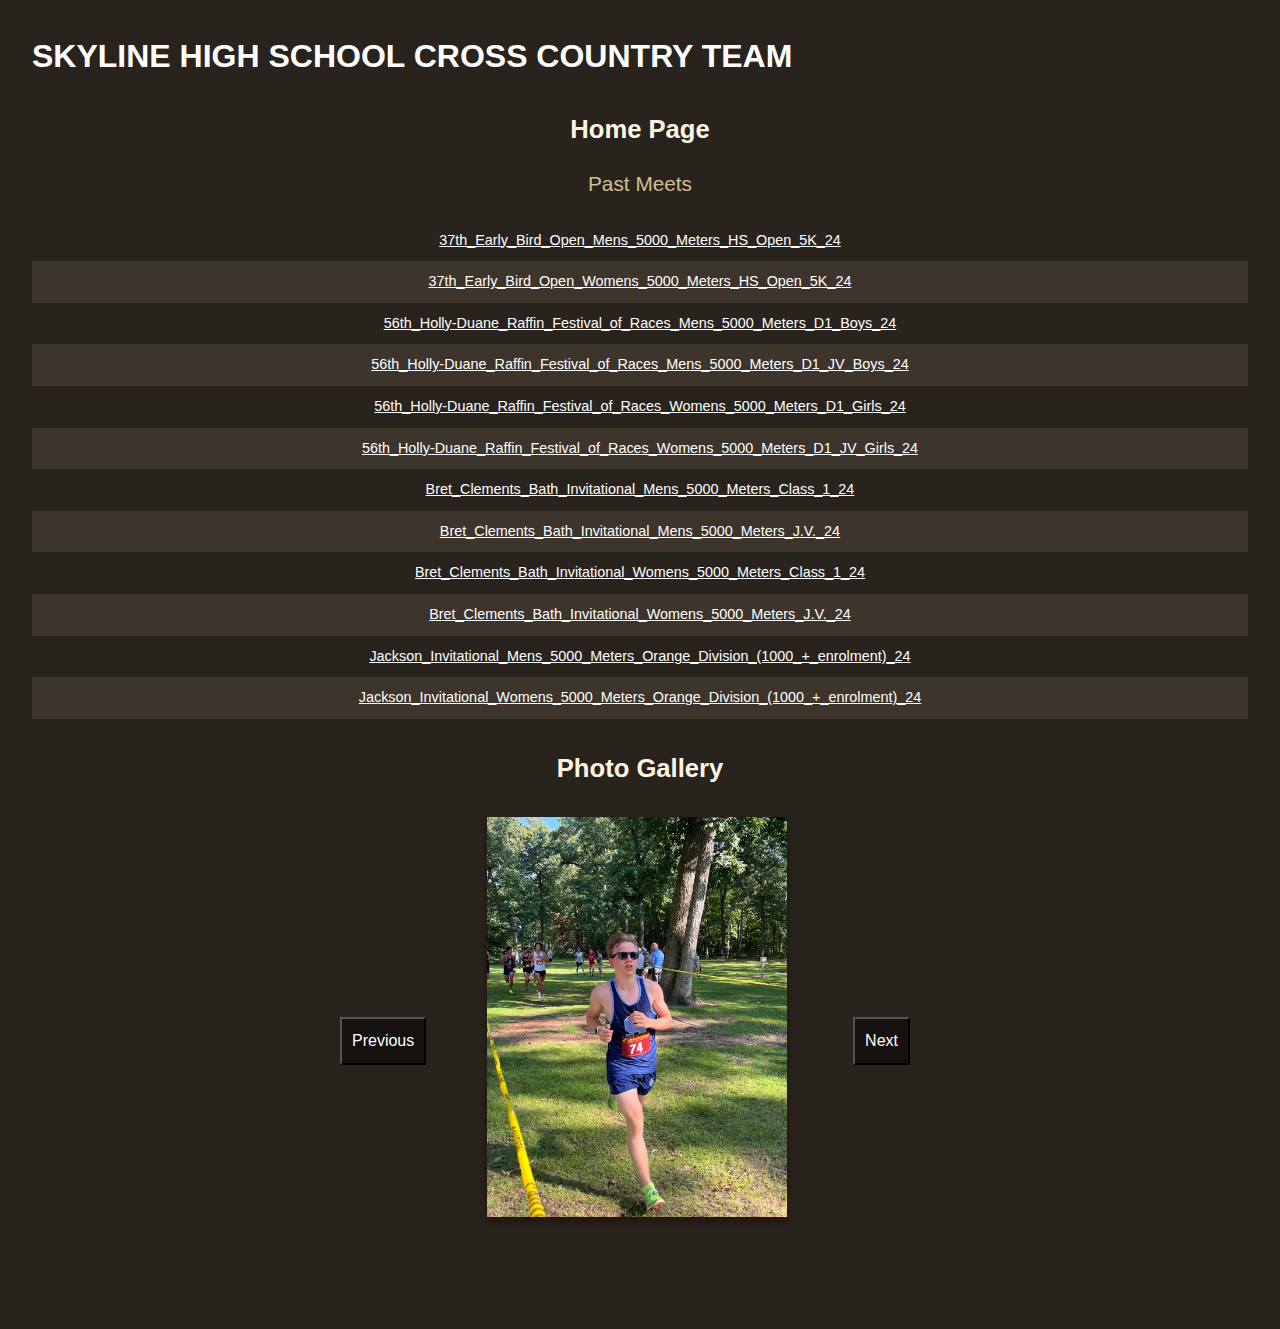
<file: index.html>
<!DOCTYPE html>
    <html lang="en">
    <head>
        <title>Skyline High School Cross Country Meets</title>
        <link rel="stylesheet" href="css/reset.css" >
        <link rel="stylesheet" href="css/style.css" >
     
    </head>
    <body>
    <section id="Skyline_High_School_Cross_Country_Meets">
        <h1>SKYLINE HIGH SCHOOL CROSS COUNTRY TEAM</h1>
        <h2>Home Page</h2>
        <header><h2>Past Meets</h2></header>

        <table id="Cross_Country_Meets_List">
            
            <tbody>
            <tr><td><a href="meets_html_pages\37th_Early_Bird_Open_Mens_5000_Meters_HS_Open_5K_24.html">37th_Early_Bird_Open_Mens_5000_Meters_HS_Open_5K_24</a></td></tr>
            
            <tr><td><a href="meets_html_pages\37th_Early_Bird_Open_Womens_5000_Meters_HS_Open_5K_24.html">37th_Early_Bird_Open_Womens_5000_Meters_HS_Open_5K_24</a></td></tr>
            
            <tr><td><a href="meets_html_pages\56th_Holly-Duane_Raffin_Festival_of_Races_Mens_5000_Meters_D1_Boys_24.html">56th_Holly-Duane_Raffin_Festival_of_Races_Mens_5000_Meters_D1_Boys_24</a></td></tr>
            
            <tr><td><a href="meets_html_pages\56th_Holly-Duane_Raffin_Festival_of_Races_Mens_5000_Meters_D1_JV_Boys_24.html">56th_Holly-Duane_Raffin_Festival_of_Races_Mens_5000_Meters_D1_JV_Boys_24</a></td></tr>
            
            <tr><td><a href="meets_html_pages\56th_Holly-Duane_Raffin_Festival_of_Races_Womens_5000_Meters_D1_Girls_24.html">56th_Holly-Duane_Raffin_Festival_of_Races_Womens_5000_Meters_D1_Girls_24</a></td></tr>
            
            <tr><td><a href="meets_html_pages\56th_Holly-Duane_Raffin_Festival_of_Races_Womens_5000_Meters_D1_JV_Girls_24.html">56th_Holly-Duane_Raffin_Festival_of_Races_Womens_5000_Meters_D1_JV_Girls_24</a></td></tr>
            
            <tr><td><a href="meets_html_pages\Bret_Clements_Bath_Invitational_Mens_5000_Meters_Class_1_24.html">Bret_Clements_Bath_Invitational_Mens_5000_Meters_Class_1_24</a></td></tr>
            
            <tr><td><a href="meets_html_pages\Bret_Clements_Bath_Invitational_Mens_5000_Meters_J.V._24.html">Bret_Clements_Bath_Invitational_Mens_5000_Meters_J.V._24</a></td></tr>
            
            <tr><td><a href="meets_html_pages\Bret_Clements_Bath_Invitational_Womens_5000_Meters_Class_1_24.html">Bret_Clements_Bath_Invitational_Womens_5000_Meters_Class_1_24</a></td></tr>
            
            <tr><td><a href="meets_html_pages\Bret_Clements_Bath_Invitational_Womens_5000_Meters_J.V._24.html">Bret_Clements_Bath_Invitational_Womens_5000_Meters_J.V._24</a></td></tr>
            
            <tr><td><a href="meets_html_pages\Jackson_Invitational_Mens_5000_Meters_Orange_Division_(1000_+_enrolment)_24.html">Jackson_Invitational_Mens_5000_Meters_Orange_Division_(1000_+_enrolment)_24</a></td></tr>
            
            <tr><td><a href="meets_html_pages\Jackson_Invitational_Womens_5000_Meters_Orange_Division_(1000_+_enrolment)_24.html">Jackson_Invitational_Womens_5000_Meters_Orange_Division_(1000_+_enrolment)_24</a></td></tr>
            </tbody>
        </table>
    </section>
    
    <section id="gallery">
        <h2>Photo Gallery</h2>
        <div id="slideshow-gallery"></div> 
        <!-- Slideshow container for gallery images -->
    </section>
        <script src="js/gallery_slideshow.js"></script> 
        <!-- Link to external JavaScript file -->

    </body>
    </html>
</file>
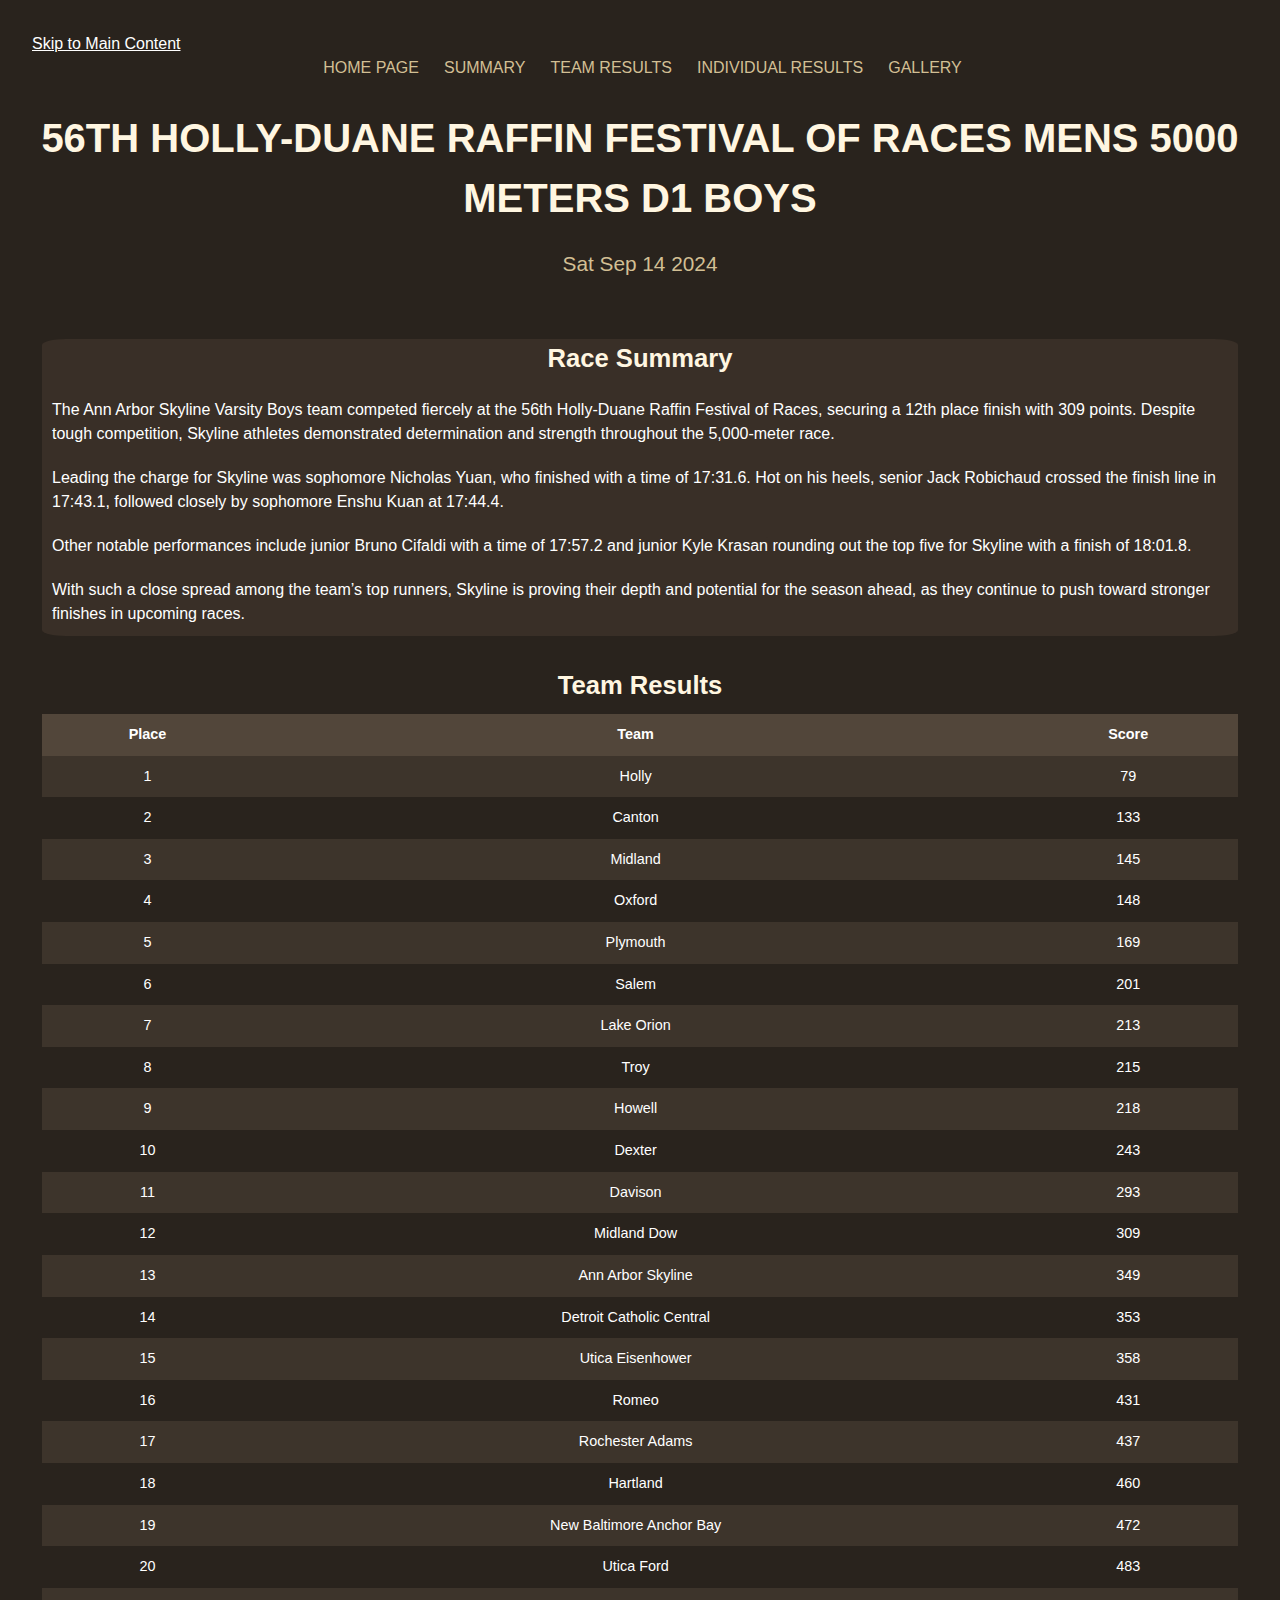
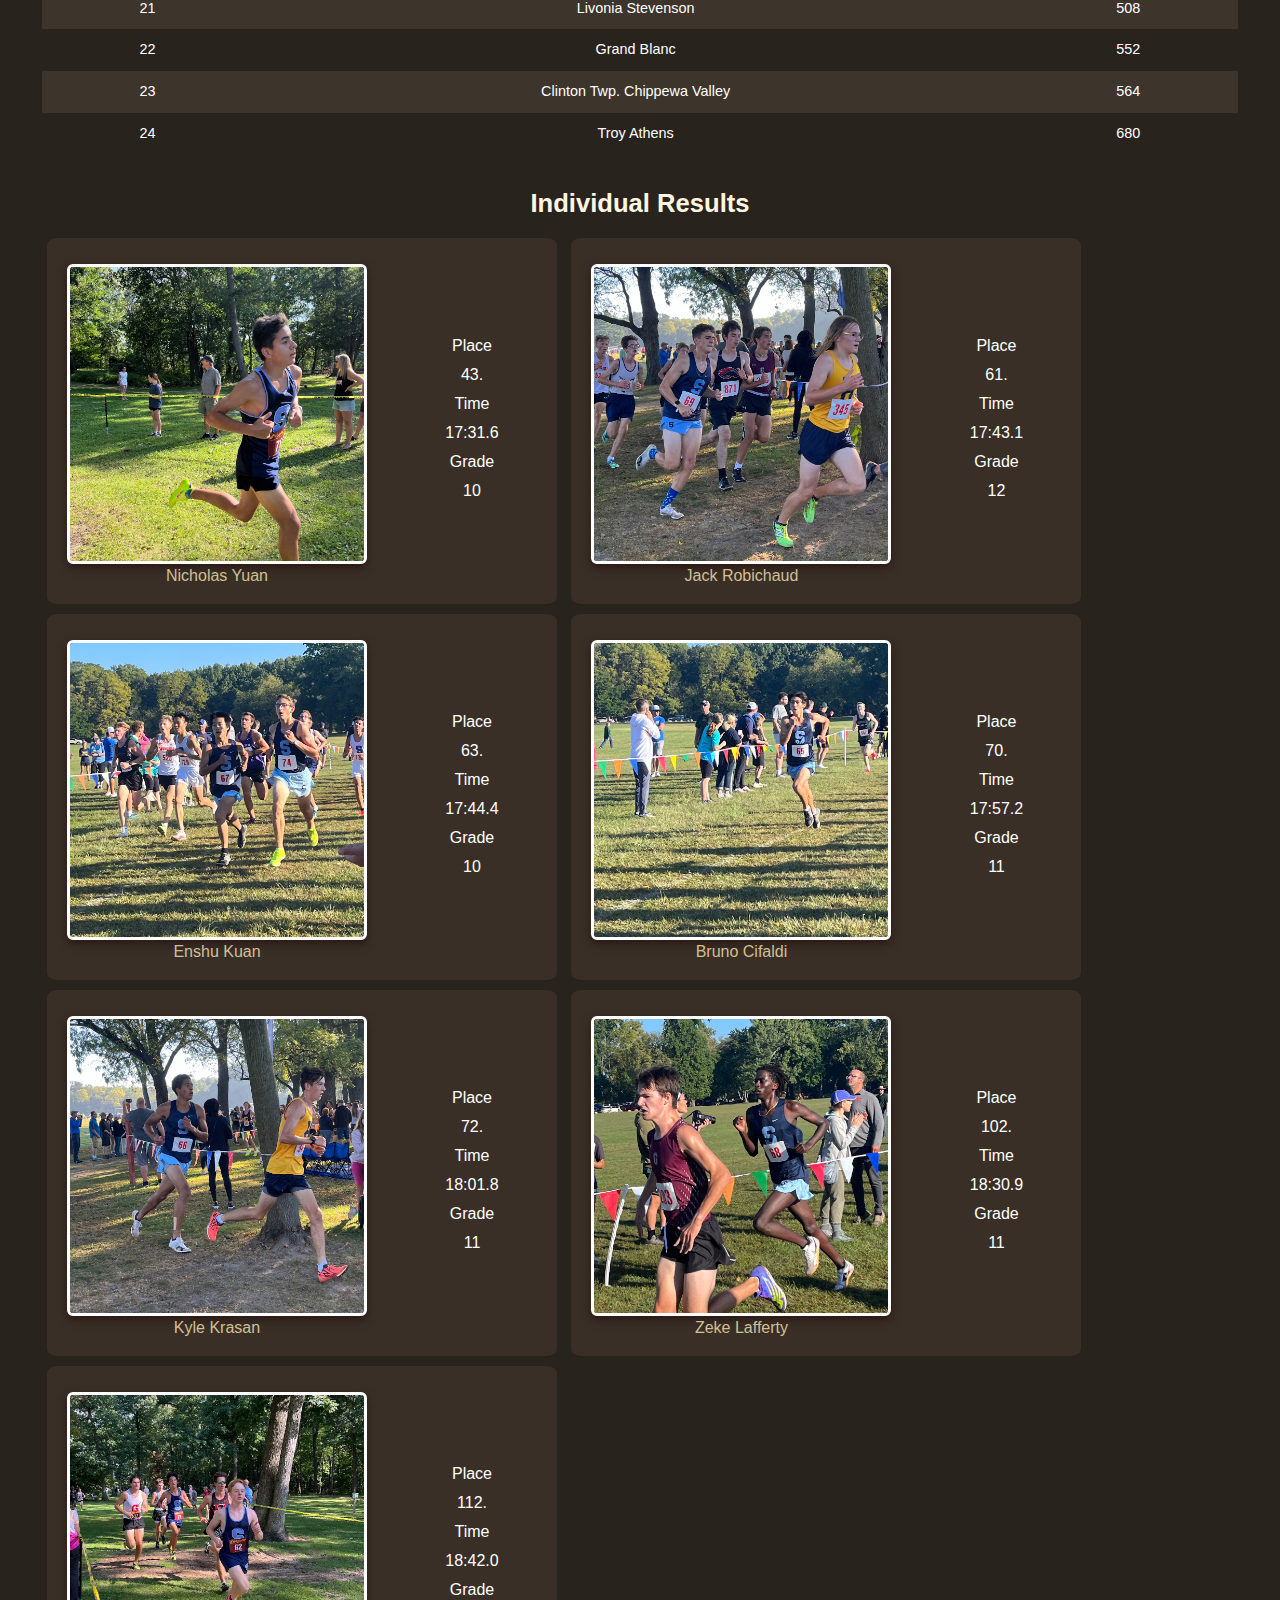
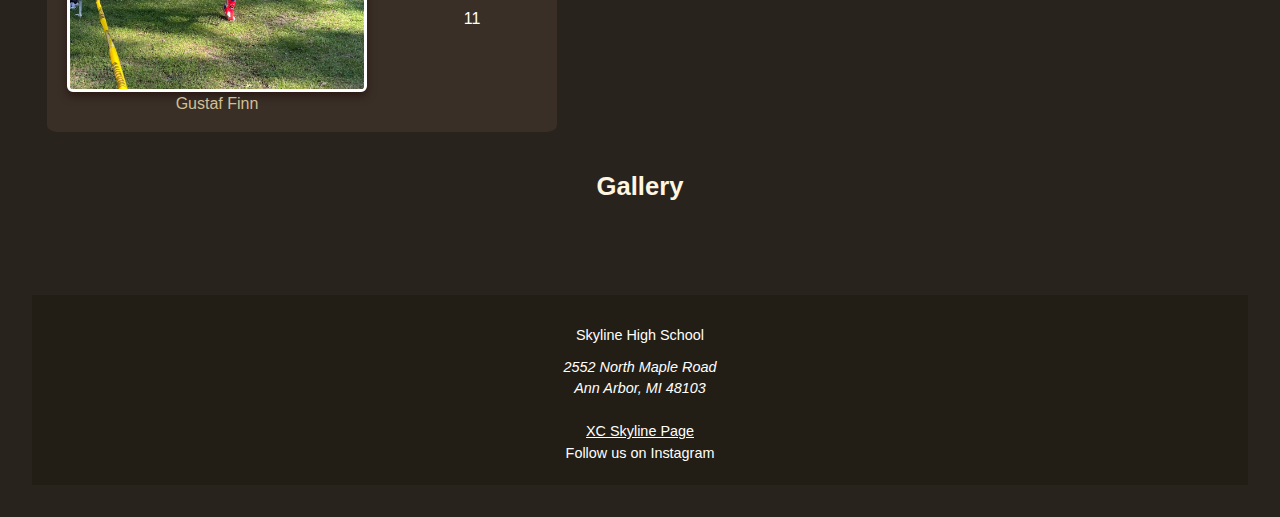
<file: meets/56th_Holly-Duane_Raffin_Festival_of_Races_Mens_5000_Meters_D1_Boys_24.html>
<!DOCTYPE html>
<html lang="en">
<head>
<meta charset="UTF-8">
<meta name="viewport" content="width=device-width, initial-scale=1.0">
<title>56th Holly-Duane Raffin Festival of Races Mens 5000 Meters D1 Boys</title>
<link rel="stylesheet" href="../css/reset.css">
<link rel="stylesheet" href="../css/style.css">
</head>
   <body>
   <a href = "#main">Skip to Main Content</a>
   <nav>
     <ul>
        <li><a href="../index.html">Home Page</a></li>
        <li><a href="#summary">Summary</a></li>
        <li><a href="#team-results">Team Results</a></li>
        <li><a href="#individual-results">Individual Results</a></li>
        <li><a href="#gallery">Gallery</a></li>
     </ul>
   </nav>
   <header>
      <!--Meet Info-->
       
        <h1><a href="https://www.athletic.net/CrossCountry/meet/236072/results/944167">56th Holly-Duane Raffin Festival of Races Mens 5000 Meters D1 Boys</a></h1>
        <h2>Sat Sep 14 2024</h2>
</header>
   <main id = "main">


    <section class="summary" id = "summary">
      <h2>Race Summary</h2>
      <p>The Ann Arbor Skyline Varsity Boys team competed fiercely at the 56th Holly-Duane Raffin Festival of Races, securing a 12th place finish with 309 points. Despite tough competition, Skyline athletes demonstrated determination and strength throughout the 5,000-meter race.</p><p>Leading the charge for Skyline was sophomore <span class="athlete">Nicholas Yuan</span>, who finished with a time of <span class="time">17:31.6</span>. Hot on his heels, senior <span class="athlete">Jack Robichaud</span> crossed the finish line in <span class="time">17:43.1</span>, followed closely by sophomore <span class="athlete">Enshu Kuan</span> at <span class="time">17:44.4</span>.</p><p>Other notable performances include junior <span class="athlete">Bruno Cifaldi</span> with a time of <span class="time">17:57.2</span> and junior <span class="athlete">Kyle Krasan</span> rounding out the top five for Skyline with a finish of <span class="time">18:01.8</span>.</p><p>With such a close spread among the team’s top runners, Skyline is proving their depth and potential for the season ahead, as they continue to push toward stronger finishes in upcoming races.</p>
    </section>
<section id="team-results">

        <h2>Team Results</h2><table>
<tr><th>Place</th><th>Team</th><th>Score</th></tr>
<tr><td>1</td><td>Holly</td><td> 79</td></tr>
<tr><td>2</td><td>Canton</td><td> 133</td></tr>
<tr><td>3</td><td>Midland</td><td> 145</td></tr>
<tr><td>4</td><td>Oxford</td><td> 148</td></tr>
<tr><td>5</td><td>Plymouth</td><td> 169</td></tr>
<tr><td>6</td><td>Salem</td><td> 201</td></tr>
<tr><td>7</td><td>Lake Orion</td><td> 213</td></tr>
<tr><td>8</td><td>Troy</td><td> 215</td></tr>
<tr><td>9</td><td>Howell</td><td> 218</td></tr>
<tr><td>10</td><td>Dexter</td><td> 243</td></tr>
<tr><td>11</td><td>Davison</td><td> 293</td></tr>
<tr><td>12</td><td>Midland Dow</td><td> 309</td></tr>
<tr><td>13</td><td>Ann Arbor Skyline</td><td> 349</td></tr>
<tr><td>14</td><td>Detroit Catholic Central</td><td> 353</td></tr>
<tr><td>15</td><td>Utica Eisenhower</td><td> 358</td></tr>
<tr><td>16</td><td>Romeo</td><td> 431</td></tr>
<tr><td>17</td><td>Rochester Adams</td><td> 437</td></tr>
<tr><td>18</td><td>Hartland</td><td> 460</td></tr>
<tr><td>19</td><td>New Baltimore Anchor Bay</td><td> 472</td></tr>
<tr><td>20</td><td>Utica Ford</td><td> 483</td></tr>
<tr><td>21</td><td>Livonia Stevenson</td><td> 508</td></tr>
<tr><td>22</td><td>Grand Blanc</td><td> 552</td></tr>
<tr><td>23</td><td>Clinton Twp. Chippewa Valley</td><td> 564</td></tr>
<tr><td>24</td><td>Troy Athens</td><td> 680</td></tr>
</table>
</section>

                    <section id="individual-results">

                    <h2>Individual Results</h2>
<div class="athlete">
<figure class = "polaroid"> 
    <img src="../images/profiles/21615273.jpg" width="200" alt="Profile picture of Nicholas Yuan"> 
    <figcaption>Nicholas Yuan</figcaption>
</figure>
<dl>
    <dt>Place</dt><dd>43.</dd>
    <dt>Time</dt><dd>17:31.6</dd>
    <dt>Grade</dt><dd>10</dd>
</dl>
</div>

<div class="athlete">
<figure class = "polaroid"> 
    <img src="../images/profiles/18820279.jpg" width="200" alt="Profile picture of Jack Robichaud"> 
    <figcaption>Jack Robichaud</figcaption>
</figure>
<dl>
    <dt>Place</dt><dd>61.</dd>
    <dt>Time</dt><dd>17:43.1</dd>
    <dt>Grade</dt><dd>12</dd>
</dl>
</div>

<div class="athlete">
<figure class = "polaroid"> 
    <img src="../images/profiles/23687884.jpg" width="200" alt="Profile picture of Enshu Kuan"> 
    <figcaption>Enshu Kuan</figcaption>
</figure>
<dl>
    <dt>Place</dt><dd>63.</dd>
    <dt>Time</dt><dd>17:44.4</dd>
    <dt>Grade</dt><dd>10</dd>
</dl>
</div>

<div class="athlete">
<figure class = "polaroid"> 
    <img src="../images/profiles/21147176.jpg" width="200" alt="Profile picture of Bruno Cifaldi"> 
    <figcaption>Bruno Cifaldi</figcaption>
</figure>
<dl>
    <dt>Place</dt><dd>70.</dd>
    <dt>Time</dt><dd>17:57.2</dd>
    <dt>Grade</dt><dd>11</dd>
</dl>
</div>

<div class="athlete">
<figure class = "polaroid"> 
    <img src="../images/profiles/21245954.jpg" width="200" alt="Profile picture of Kyle Krasan"> 
    <figcaption>Kyle Krasan</figcaption>
</figure>
<dl>
    <dt>Place</dt><dd>72.</dd>
    <dt>Time</dt><dd>18:01.8</dd>
    <dt>Grade</dt><dd>11</dd>
</dl>
</div>

<div class="athlete">
<figure class = "polaroid"> 
    <img src="../images/profiles/21142917.jpg" width="200" alt="Profile picture of Zeke Lafferty"> 
    <figcaption>Zeke Lafferty</figcaption>
</figure>
<dl>
    <dt>Place</dt><dd>102.</dd>
    <dt>Time</dt><dd>18:30.9</dd>
    <dt>Grade</dt><dd>11</dd>
</dl>
</div>

<div class="athlete">
<figure class = "polaroid"> 
    <img src="../images/profiles/21147171.jpg" width="200" alt="Profile picture of Gustaf Finn"> 
    <figcaption>Gustaf Finn</figcaption>
</figure>
<dl>
    <dt>Place</dt><dd>112.</dd>
    <dt>Time</dt><dd>18:42.0</dd>
    <dt>Grade</dt><dd>11</dd>
</dl>
</div>
</section>

        <section id = "gallery">
        <h2>Gallery</h2>
        
   </section>
   </main> 

     
   <footer>
                     <p>
                     Skyline High School<br>
                     <address>
                     2552 North Maple Road<br>
                     Ann Arbor, MI 48103<br><br>
                    </address>
                     <a href = "https://sites.google.com/aaps.k12.mi.us/skylinecrosscountry2021/home">XC Skyline Page</a><br>
                    Follow us on Instagram <a href = "https://www.instagram.com/a2skylinexc/" aria-label="Instagram"><i class="fa-brands fa-instagram"></i>  </a> 


                     </footer>
        <!-- replace image with the default image --!>
        <element onerror="myScript">
        <script src="../js/set_default_img.js"></script>           
    
    
    </body>
</html>
</file>
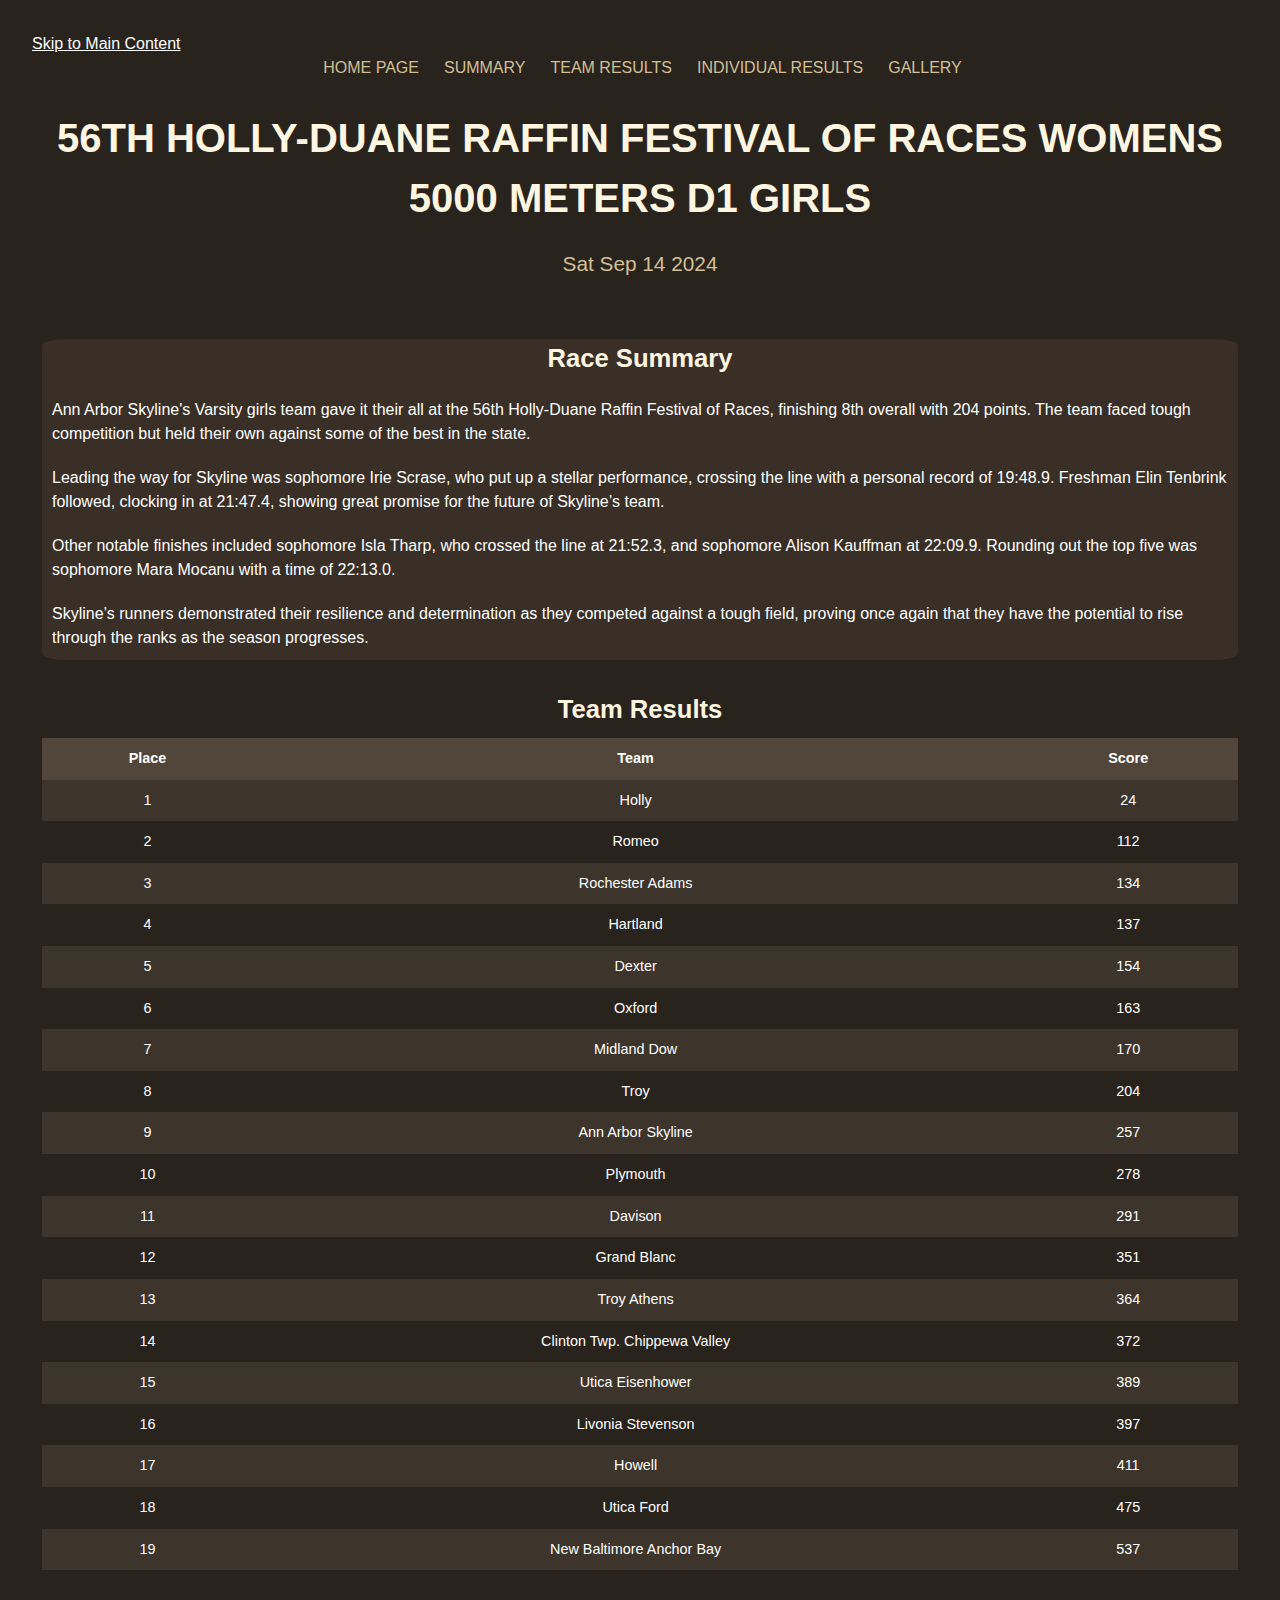
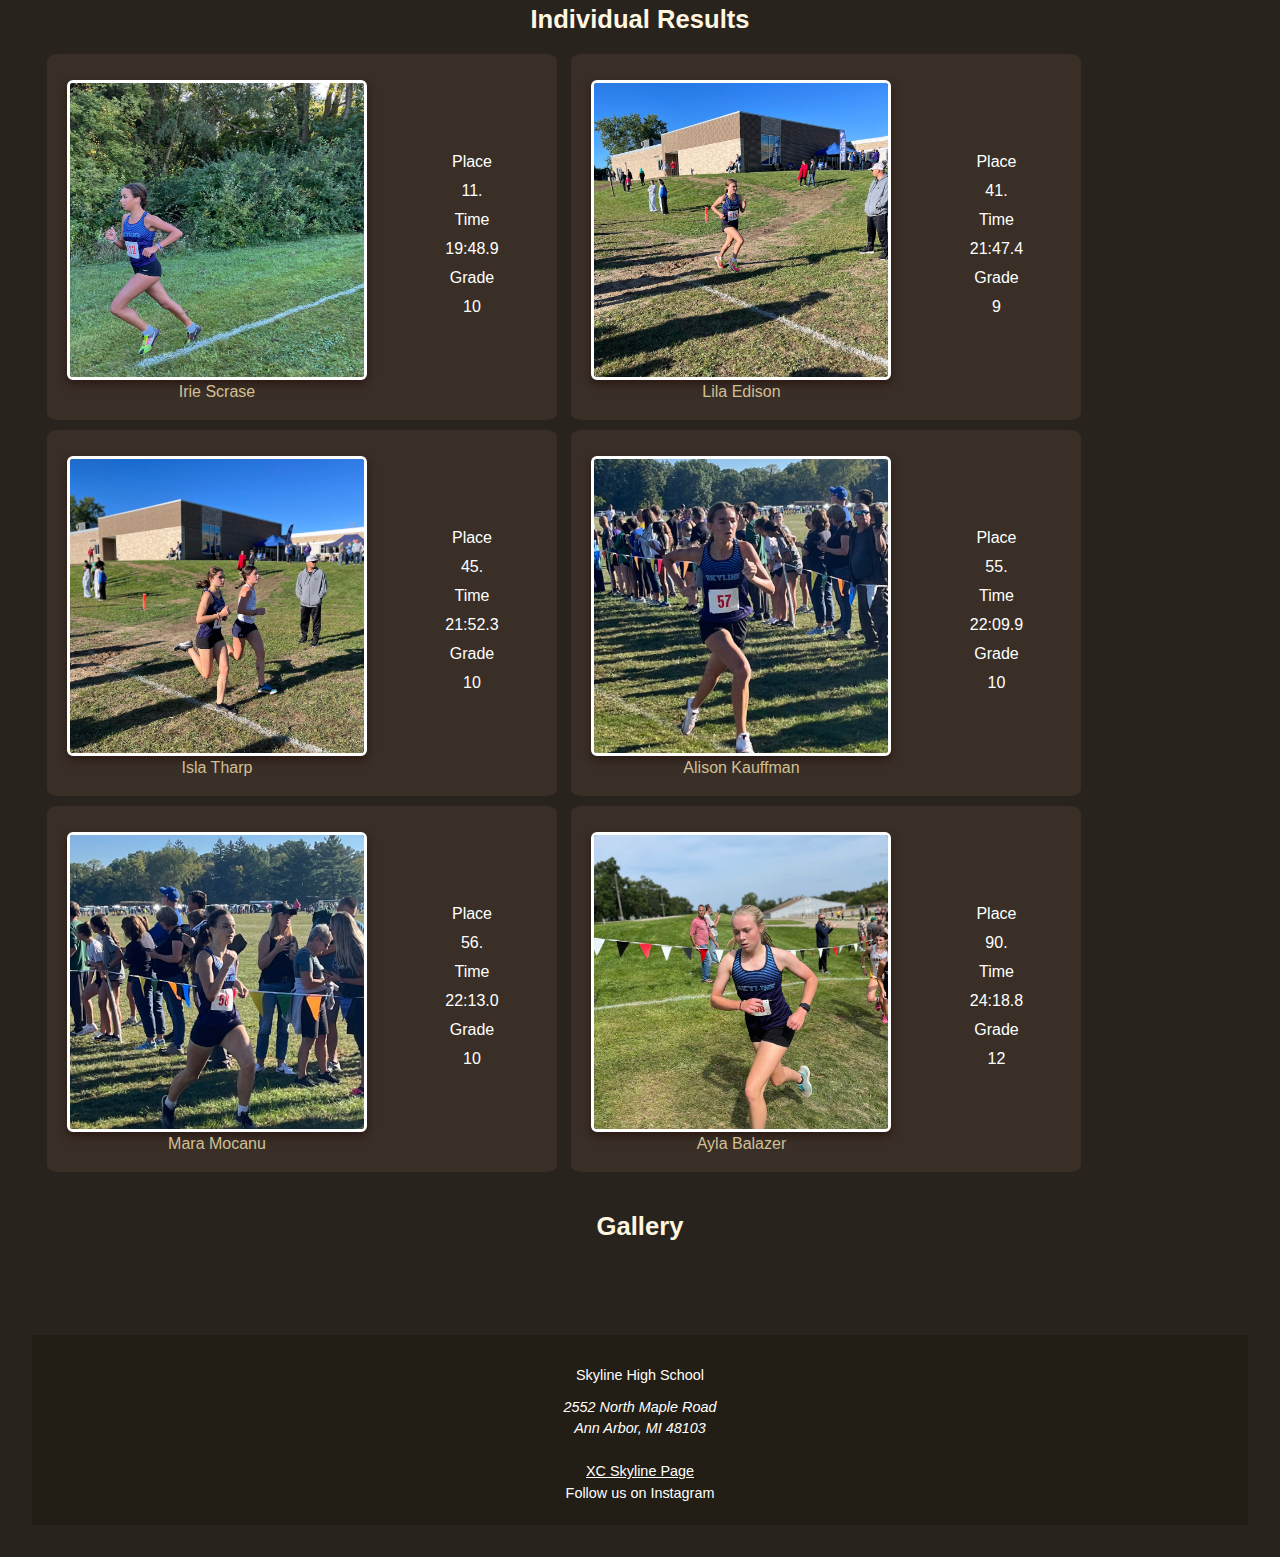
<file: meets/56th_Holly-Duane_Raffin_Festival_of_Races_Womens_5000_Meters_D1_Girls_24.html>
<!DOCTYPE html>
<html lang="en">
<head>
<meta charset="UTF-8">
<meta name="viewport" content="width=device-width, initial-scale=1.0">
<title>56th Holly-Duane Raffin Festival of Races Womens 5000 Meters D1 Girls</title>
<link rel="stylesheet" href="../css/reset.css">
<link rel="stylesheet" href="../css/style.css">
</head>
   <body>
   <a href = "#main">Skip to Main Content</a>
   <nav>
     <ul>
        <li><a href="../index.html">Home Page</a></li>
        <li><a href="#summary">Summary</a></li>
        <li><a href="#team-results">Team Results</a></li>
        <li><a href="#individual-results">Individual Results</a></li>
        <li><a href="#gallery">Gallery</a></li>
     </ul>
   </nav>
   <header>
      <!--Meet Info-->
       
        <h1><a href="https://www.athletic.net/CrossCountry/meet/236072/results/944165">56th Holly-Duane Raffin Festival of Races Womens 5000 Meters D1 Girls</a></h1>
        <h2>Sat Sep 14 2024</h2>
</header>
   <main id = "main">


    <section class="summary" id = "summary">
      <h2>Race Summary</h2>
      <p>Ann Arbor Skyline's Varsity girls team gave it their all at the 56th Holly-Duane Raffin Festival of Races, finishing 8th overall with 204 points. The team faced tough competition but held their own against some of the best in the state.</p><p>Leading the way for Skyline was sophomore <span class="athlete">Irie Scrase</span>, who put up a stellar performance, crossing the line with a personal record of <span class="time">19:48.9</span>. Freshman <span class="athlete">Elin Tenbrink</span> followed, clocking in at <span class="time">21:47.4</span>, showing great promise for the future of Skyline’s team.</p><p>Other notable finishes included sophomore <span class="athlete">Isla Tharp</span>, who crossed the line at <span class="time">21:52.3</span>, and sophomore <span class="athlete">Alison Kauffman</span> at <span class="time">22:09.9</span>. Rounding out the top five was sophomore <span class="athlete">Mara Mocanu</span> with a time of <span class="time">22:13.0</span>.</p><p>Skyline’s runners demonstrated their resilience and determination as they competed against a tough field, proving once again that they have the potential to rise through the ranks as the season progresses.</p>
    </section>
<section id="team-results">

        <h2>Team Results</h2><table>
<tr><th>Place</th><th>Team</th><th>Score</th></tr>
<tr><td>1</td><td>Holly</td><td> 24</td></tr>
<tr><td>2</td><td>Romeo</td><td> 112</td></tr>
<tr><td>3</td><td>Rochester Adams</td><td> 134</td></tr>
<tr><td>4</td><td>Hartland</td><td> 137</td></tr>
<tr><td>5</td><td>Dexter</td><td> 154</td></tr>
<tr><td>6</td><td>Oxford</td><td> 163</td></tr>
<tr><td>7</td><td>Midland Dow</td><td> 170</td></tr>
<tr><td>8</td><td>Troy</td><td> 204</td></tr>
<tr><td>9</td><td>Ann Arbor Skyline</td><td> 257</td></tr>
<tr><td>10</td><td>Plymouth</td><td> 278</td></tr>
<tr><td>11</td><td>Davison</td><td> 291</td></tr>
<tr><td>12</td><td>Grand Blanc</td><td> 351</td></tr>
<tr><td>13</td><td>Troy Athens</td><td> 364</td></tr>
<tr><td>14</td><td>Clinton Twp. Chippewa Valley</td><td> 372</td></tr>
<tr><td>15</td><td>Utica Eisenhower</td><td> 389</td></tr>
<tr><td>16</td><td>Livonia Stevenson</td><td> 397</td></tr>
<tr><td>17</td><td>Howell</td><td> 411</td></tr>
<tr><td>18</td><td>Utica Ford</td><td> 475</td></tr>
<tr><td>19</td><td>New Baltimore Anchor Bay</td><td> 537</td></tr>
</table>
</section>

                    <section id="individual-results">

                    <h2>Individual Results</h2>
<div class="athlete">
<figure class = "polaroid"> 
    <img src="../images/profiles/23564884.jpg" width="200" alt="Profile picture of Irie Scrase"> 
    <figcaption>Irie Scrase</figcaption>
</figure>
<dl>
    <dt>Place</dt><dd>11.</dd>
    <dt>Time</dt><dd>19:48.9</dd>
    <dt>Grade</dt><dd>10</dd>
</dl>
</div>

<div class="athlete">
<figure class = "polaroid"> 
    <img src="../images/profiles/23349671.jpg" width="200" alt="Profile picture of Lila Edison"> 
    <figcaption>Lila Edison</figcaption>
</figure>
<dl>
    <dt>Place</dt><dd>41.</dd>
    <dt>Time</dt><dd>21:47.4</dd>
    <dt>Grade</dt><dd>9</dd>
</dl>
</div>

<div class="athlete">
<figure class = "polaroid"> 
    <img src="../images/profiles/23349719.jpg" width="200" alt="Profile picture of Isla Tharp"> 
    <figcaption>Isla Tharp</figcaption>
</figure>
<dl>
    <dt>Place</dt><dd>45.</dd>
    <dt>Time</dt><dd>21:52.3</dd>
    <dt>Grade</dt><dd>10</dd>
</dl>
</div>

<div class="athlete">
<figure class = "polaroid"> 
    <img src="../images/profiles/23564882.jpg" width="200" alt="Profile picture of Alison Kauffman"> 
    <figcaption>Alison Kauffman</figcaption>
</figure>
<dl>
    <dt>Place</dt><dd>55.</dd>
    <dt>Time</dt><dd>22:09.9</dd>
    <dt>Grade</dt><dd>10</dd>
</dl>
</div>

<div class="athlete">
<figure class = "polaroid"> 
    <img src="../images/profiles/23687883.jpg" width="200" alt="Profile picture of Mara Mocanu"> 
    <figcaption>Mara Mocanu</figcaption>
</figure>
<dl>
    <dt>Place</dt><dd>56.</dd>
    <dt>Time</dt><dd>22:13.0</dd>
    <dt>Grade</dt><dd>10</dd>
</dl>
</div>

<div class="athlete">
<figure class = "polaroid"> 
    <img src="../images/profiles/19352189.jpg" width="200" alt="Profile picture of Ayla Balazer"> 
    <figcaption>Ayla Balazer</figcaption>
</figure>
<dl>
    <dt>Place</dt><dd>90.</dd>
    <dt>Time</dt><dd>24:18.8</dd>
    <dt>Grade</dt><dd>12</dd>
</dl>
</div>
</section>

        <section id = "gallery">
        <h2>Gallery</h2>
        
   </section>
   </main> 

     
   <footer>
                     <p>
                     Skyline High School<br>
                     <address>
                     2552 North Maple Road<br>
                     Ann Arbor, MI 48103<br><br>
                    </address>
                     <a href = "https://sites.google.com/aaps.k12.mi.us/skylinecrosscountry2021/home">XC Skyline Page</a><br>
                    Follow us on Instagram <a href = "https://www.instagram.com/a2skylinexc/" aria-label="Instagram"><i class="fa-brands fa-instagram"></i>  </a> 


                     </footer>
        <!-- replace image with the default image --!>
        <element onerror="myScript">
        <script src="../js/set_default_img.js"></script>           
    
    
    </body>
</html>
</file>
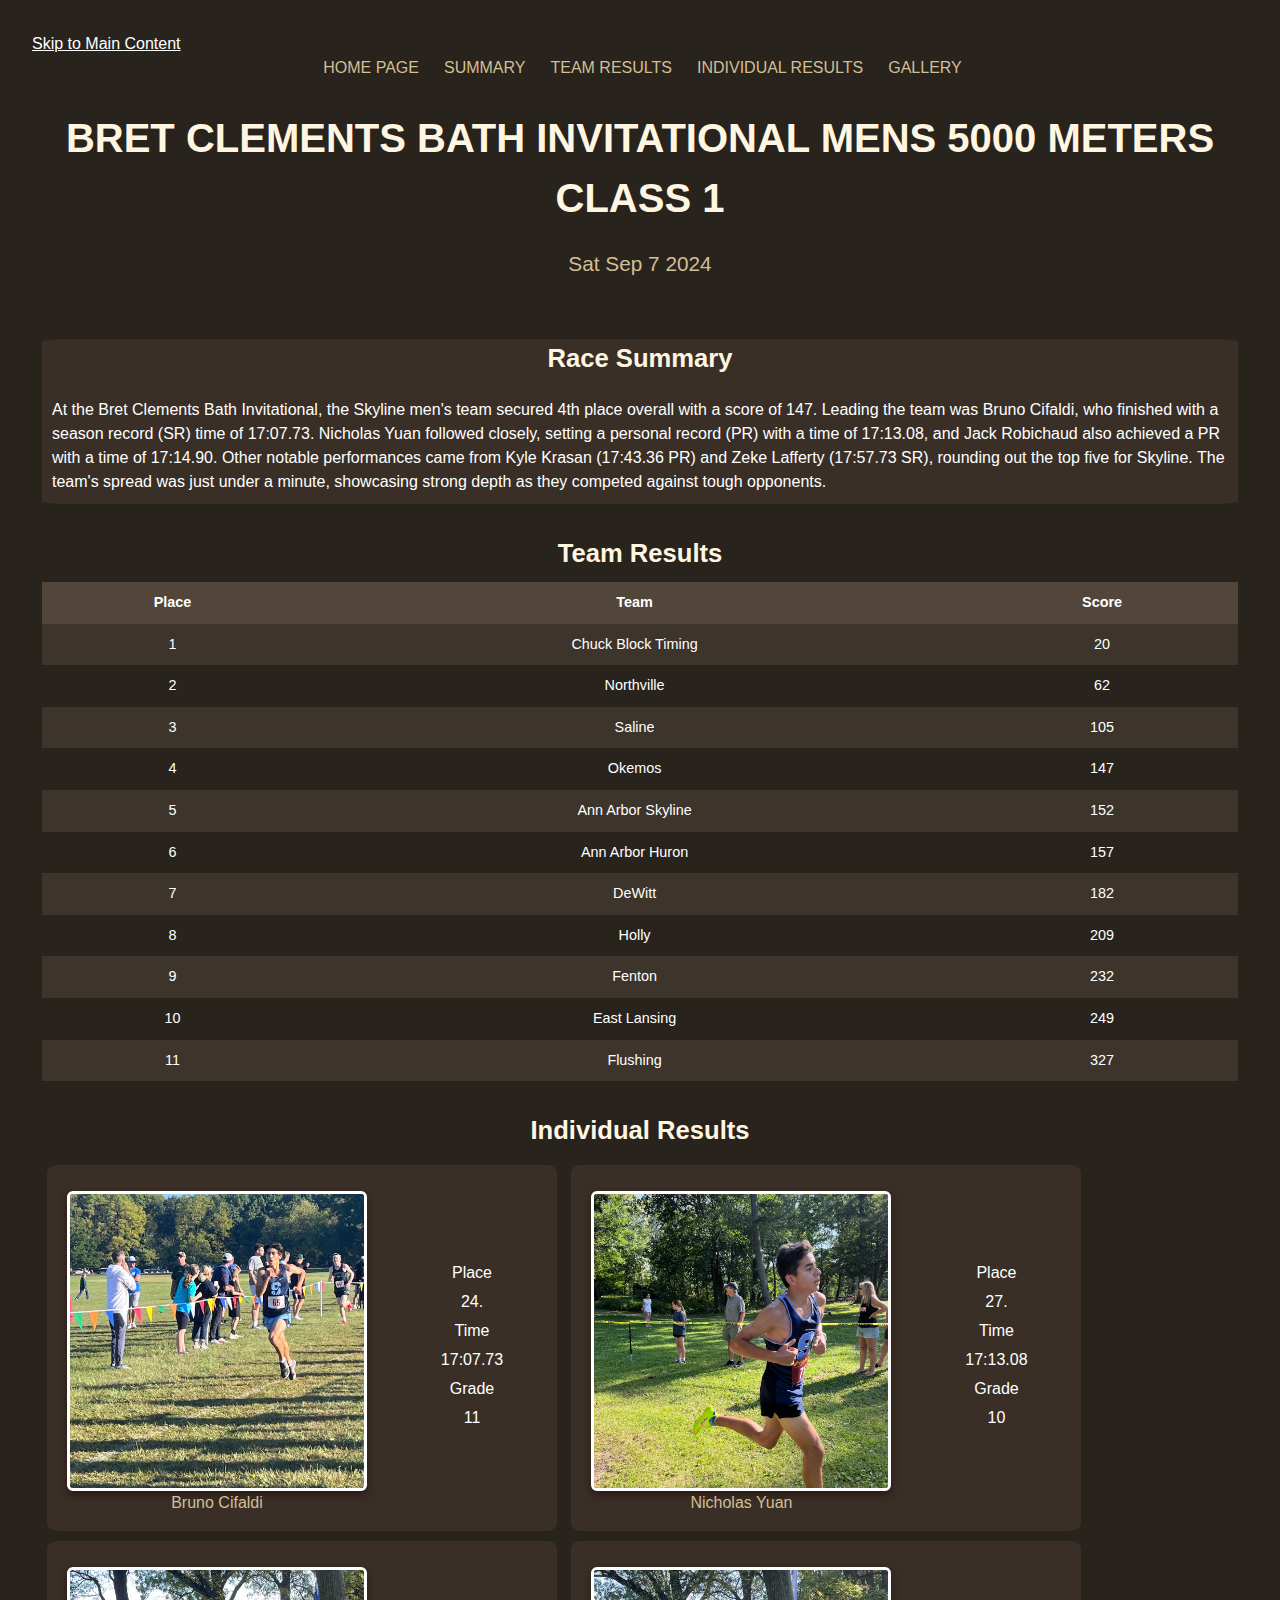
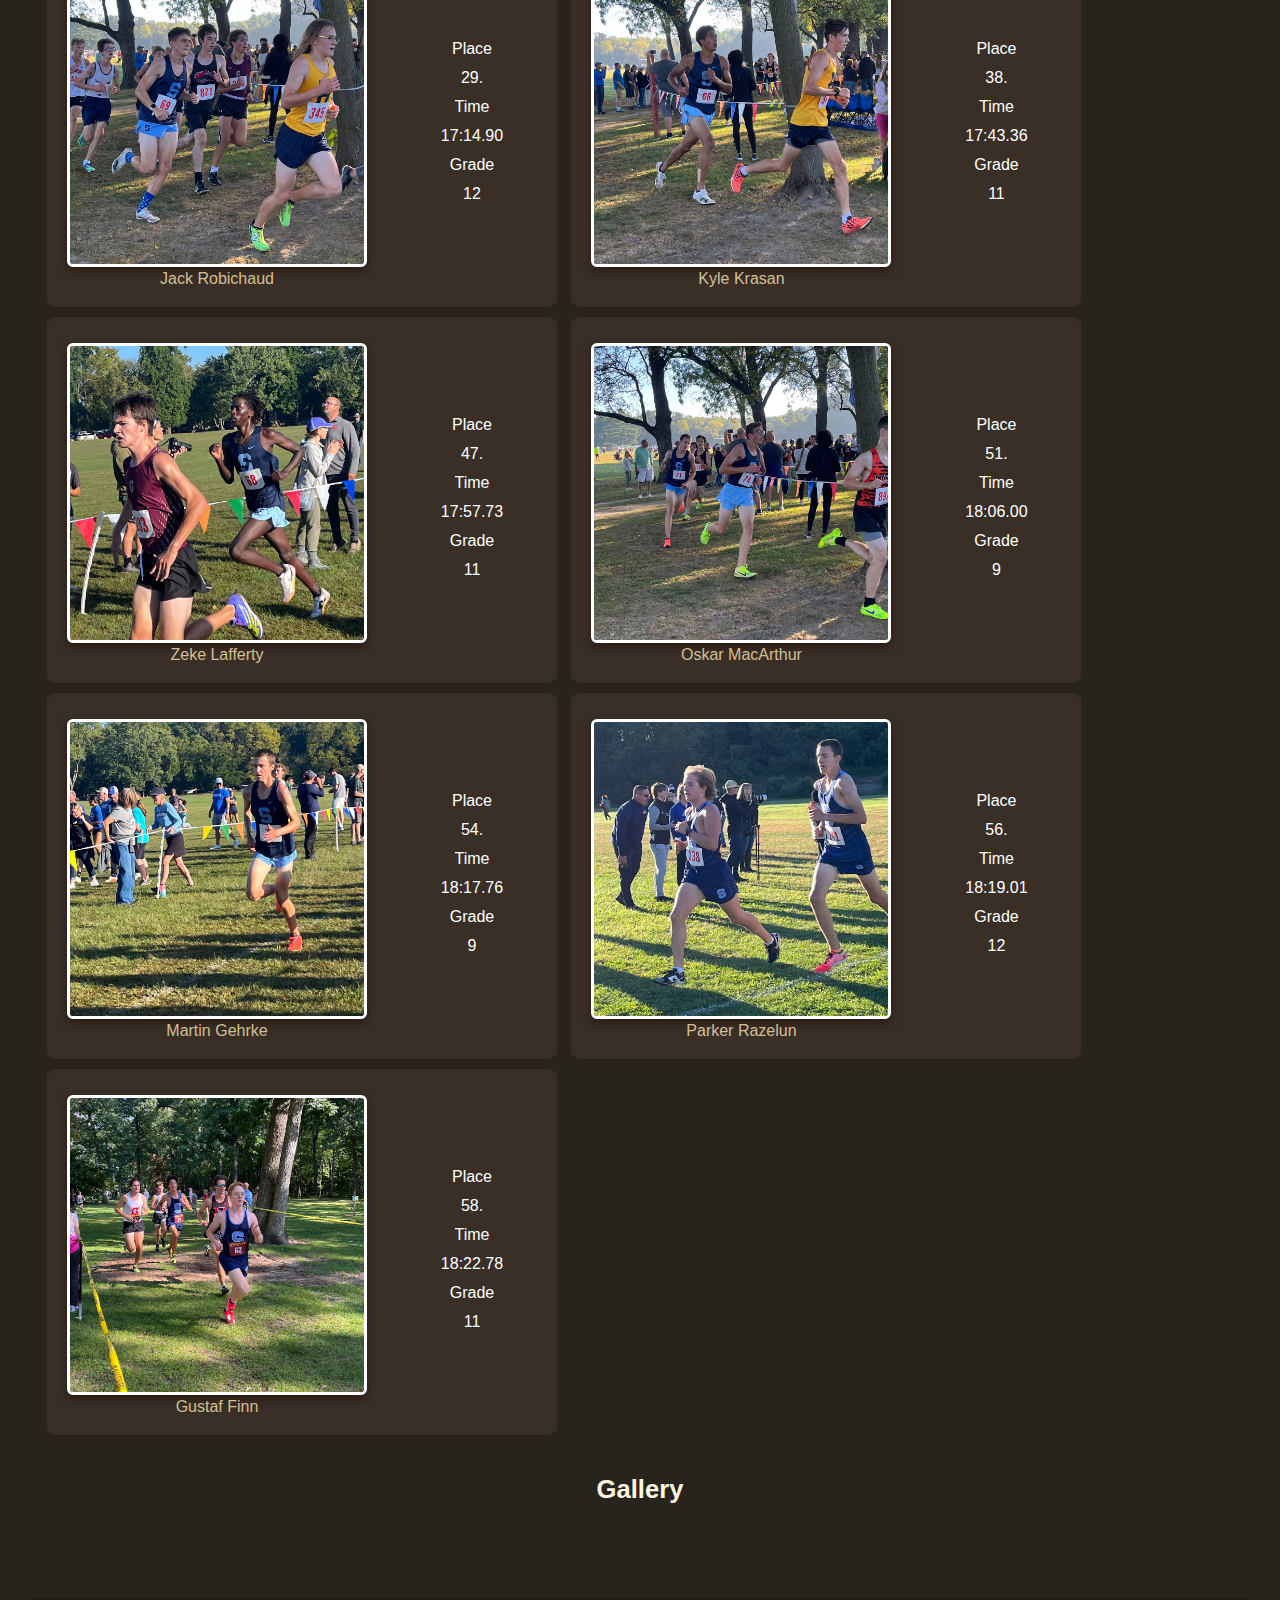
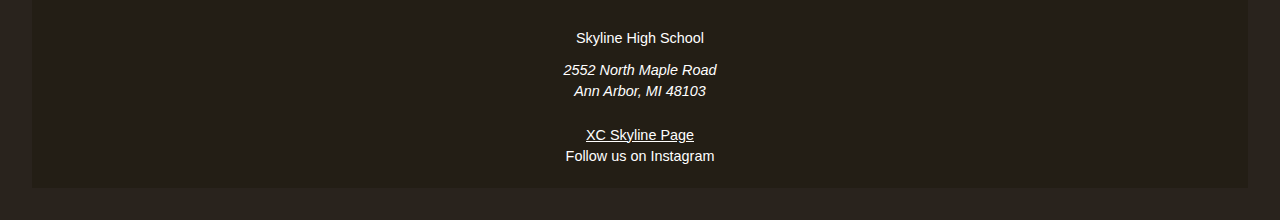
<file: meets/Bret_Clements_Bath_Invitational_Mens_5000_Meters_Class_1_24.html>
<!DOCTYPE html>
<html lang="en">
<head>
<meta charset="UTF-8">
<meta name="viewport" content="width=device-width, initial-scale=1.0">
<title>Bret Clements Bath Invitational Mens 5000 Meters Class 1</title>
<link rel="stylesheet" href="../css/reset.css">
<link rel="stylesheet" href="../css/style.css">
</head>
   <body>
   <a href = "#main">Skip to Main Content</a>
   <nav>
     <ul>
        <li><a href="../index.html">Home Page</a></li>
        <li><a href="#summary">Summary</a></li>
        <li><a href="#team-results">Team Results</a></li>
        <li><a href="#individual-results">Individual Results</a></li>
        <li><a href="#gallery">Gallery</a></li>
     </ul>
   </nav>
   <header>
      <!--Meet Info-->
       
        <h1><a href="https://www.athletic.net/CrossCountry/meet/236875/results/947077">Bret Clements Bath Invitational Mens 5000 Meters Class 1</a></h1>
        <h2>Sat Sep 7 2024</h2>
</header>
   <main id = "main">


    <section class="summary" id = "summary">
      <h2>Race Summary</h2>
      <p>At the Bret Clements Bath Invitational, the Skyline men's team secured 4th place overall with a score of 147. Leading the team was <span class="athlete">Bruno Cifaldi</span>, who finished with a season record (SR) time of <span class="time">17:07.73</span>. <span class="athlete">Nicholas Yuan</span> followed closely, setting a personal record (PR) with a time of <span class="time">17:13.08</span>, and <span class="athlete">Jack Robichaud</span> also achieved a PR with a time of <span class="time">17:14.90</span>. Other notable performances came from <span class="athlete">Kyle Krasan</span> (<span class="time">17:43.36</span> PR) and <span class="athlete">Zeke Lafferty</span> (<span class="time">17:57.73</span> SR), rounding out the top five for Skyline. The team's spread was just under a minute, showcasing strong depth as they competed against tough opponents.</p>
    </section>
<section id="team-results">

        <h2>Team Results</h2><table>
<tr><th>Place</th><th>Team</th><th>Score</th></tr>
<tr><td>1</td><td>Chuck Block Timing</td><td> 20</td></tr>
<tr><td>2</td><td>Northville</td><td> 62</td></tr>
<tr><td>3</td><td>Saline</td><td> 105</td></tr>
<tr><td>4</td><td>Okemos</td><td> 147</td></tr>
<tr><td>5</td><td>Ann Arbor Skyline</td><td> 152</td></tr>
<tr><td>6</td><td>Ann Arbor Huron</td><td> 157</td></tr>
<tr><td>7</td><td>DeWitt</td><td> 182</td></tr>
<tr><td>8</td><td>Holly</td><td> 209</td></tr>
<tr><td>9</td><td>Fenton</td><td> 232</td></tr>
<tr><td>10</td><td>East Lansing</td><td> 249</td></tr>
<tr><td>11</td><td>Flushing</td><td> 327</td></tr>
</table>
</section>

                    <section id="individual-results">

                    <h2>Individual Results</h2>
<div class="athlete">
<figure class = "polaroid"> 
    <img src="../images/profiles/21147176.jpg" width="200" alt="Profile picture of Bruno Cifaldi"> 
    <figcaption>Bruno Cifaldi</figcaption>
</figure>
<dl>
    <dt>Place</dt><dd>24.</dd>
    <dt>Time</dt><dd>17:07.73</dd>
    <dt>Grade</dt><dd>11</dd>
</dl>
</div>

<div class="athlete">
<figure class = "polaroid"> 
    <img src="../images/profiles/21615273.jpg" width="200" alt="Profile picture of Nicholas Yuan"> 
    <figcaption>Nicholas Yuan</figcaption>
</figure>
<dl>
    <dt>Place</dt><dd>27.</dd>
    <dt>Time</dt><dd>17:13.08</dd>
    <dt>Grade</dt><dd>10</dd>
</dl>
</div>

<div class="athlete">
<figure class = "polaroid"> 
    <img src="../images/profiles/18820279.jpg" width="200" alt="Profile picture of Jack Robichaud"> 
    <figcaption>Jack Robichaud</figcaption>
</figure>
<dl>
    <dt>Place</dt><dd>29.</dd>
    <dt>Time</dt><dd>17:14.90</dd>
    <dt>Grade</dt><dd>12</dd>
</dl>
</div>

<div class="athlete">
<figure class = "polaroid"> 
    <img src="../images/profiles/21245954.jpg" width="200" alt="Profile picture of Kyle Krasan"> 
    <figcaption>Kyle Krasan</figcaption>
</figure>
<dl>
    <dt>Place</dt><dd>38.</dd>
    <dt>Time</dt><dd>17:43.36</dd>
    <dt>Grade</dt><dd>11</dd>
</dl>
</div>

<div class="athlete">
<figure class = "polaroid"> 
    <img src="../images/profiles/21142917.jpg" width="200" alt="Profile picture of Zeke Lafferty"> 
    <figcaption>Zeke Lafferty</figcaption>
</figure>
<dl>
    <dt>Place</dt><dd>47.</dd>
    <dt>Time</dt><dd>17:57.73</dd>
    <dt>Grade</dt><dd>11</dd>
</dl>
</div>

<div class="athlete">
<figure class = "polaroid"> 
    <img src="../images/profiles/23349698.jpg" width="200" alt="Profile picture of Oskar MacArthur"> 
    <figcaption>Oskar MacArthur</figcaption>
</figure>
<dl>
    <dt>Place</dt><dd>51.</dd>
    <dt>Time</dt><dd>18:06.00</dd>
    <dt>Grade</dt><dd>9</dd>
</dl>
</div>

<div class="athlete">
<figure class = "polaroid"> 
    <img src="../images/profiles/19203161.jpg" width="200" alt="Profile picture of Martin Gehrke"> 
    <figcaption>Martin Gehrke</figcaption>
</figure>
<dl>
    <dt>Place</dt><dd>54.</dd>
    <dt>Time</dt><dd>18:17.76</dd>
    <dt>Grade</dt><dd>9</dd>
</dl>
</div>

<div class="athlete">
<figure class = "polaroid"> 
    <img src="../images/profiles/18820257.jpg" width="200" alt="Profile picture of Parker Razelun"> 
    <figcaption>Parker Razelun</figcaption>
</figure>
<dl>
    <dt>Place</dt><dd>56.</dd>
    <dt>Time</dt><dd>18:19.01</dd>
    <dt>Grade</dt><dd>12</dd>
</dl>
</div>

<div class="athlete">
<figure class = "polaroid"> 
    <img src="../images/profiles/21147171.jpg" width="200" alt="Profile picture of Gustaf Finn"> 
    <figcaption>Gustaf Finn</figcaption>
</figure>
<dl>
    <dt>Place</dt><dd>58.</dd>
    <dt>Time</dt><dd>18:22.78</dd>
    <dt>Grade</dt><dd>11</dd>
</dl>
</div>
</section>

        <section id = "gallery">
        <h2>Gallery</h2>
        
   </section>
   </main> 

     
   <footer>
                     <p>
                     Skyline High School<br>
                     <address>
                     2552 North Maple Road<br>
                     Ann Arbor, MI 48103<br><br>
                    </address>
                     <a href = "https://sites.google.com/aaps.k12.mi.us/skylinecrosscountry2021/home">XC Skyline Page</a><br>
                    Follow us on Instagram <a href = "https://www.instagram.com/a2skylinexc/" aria-label="Instagram"><i class="fa-brands fa-instagram"></i>  </a> 


                     </footer>
        <!-- replace image with the default image --!>
        <element onerror="myScript">
        <script src="../js/set_default_img.js"></script>           
    
    
    </body>
</html>
</file>
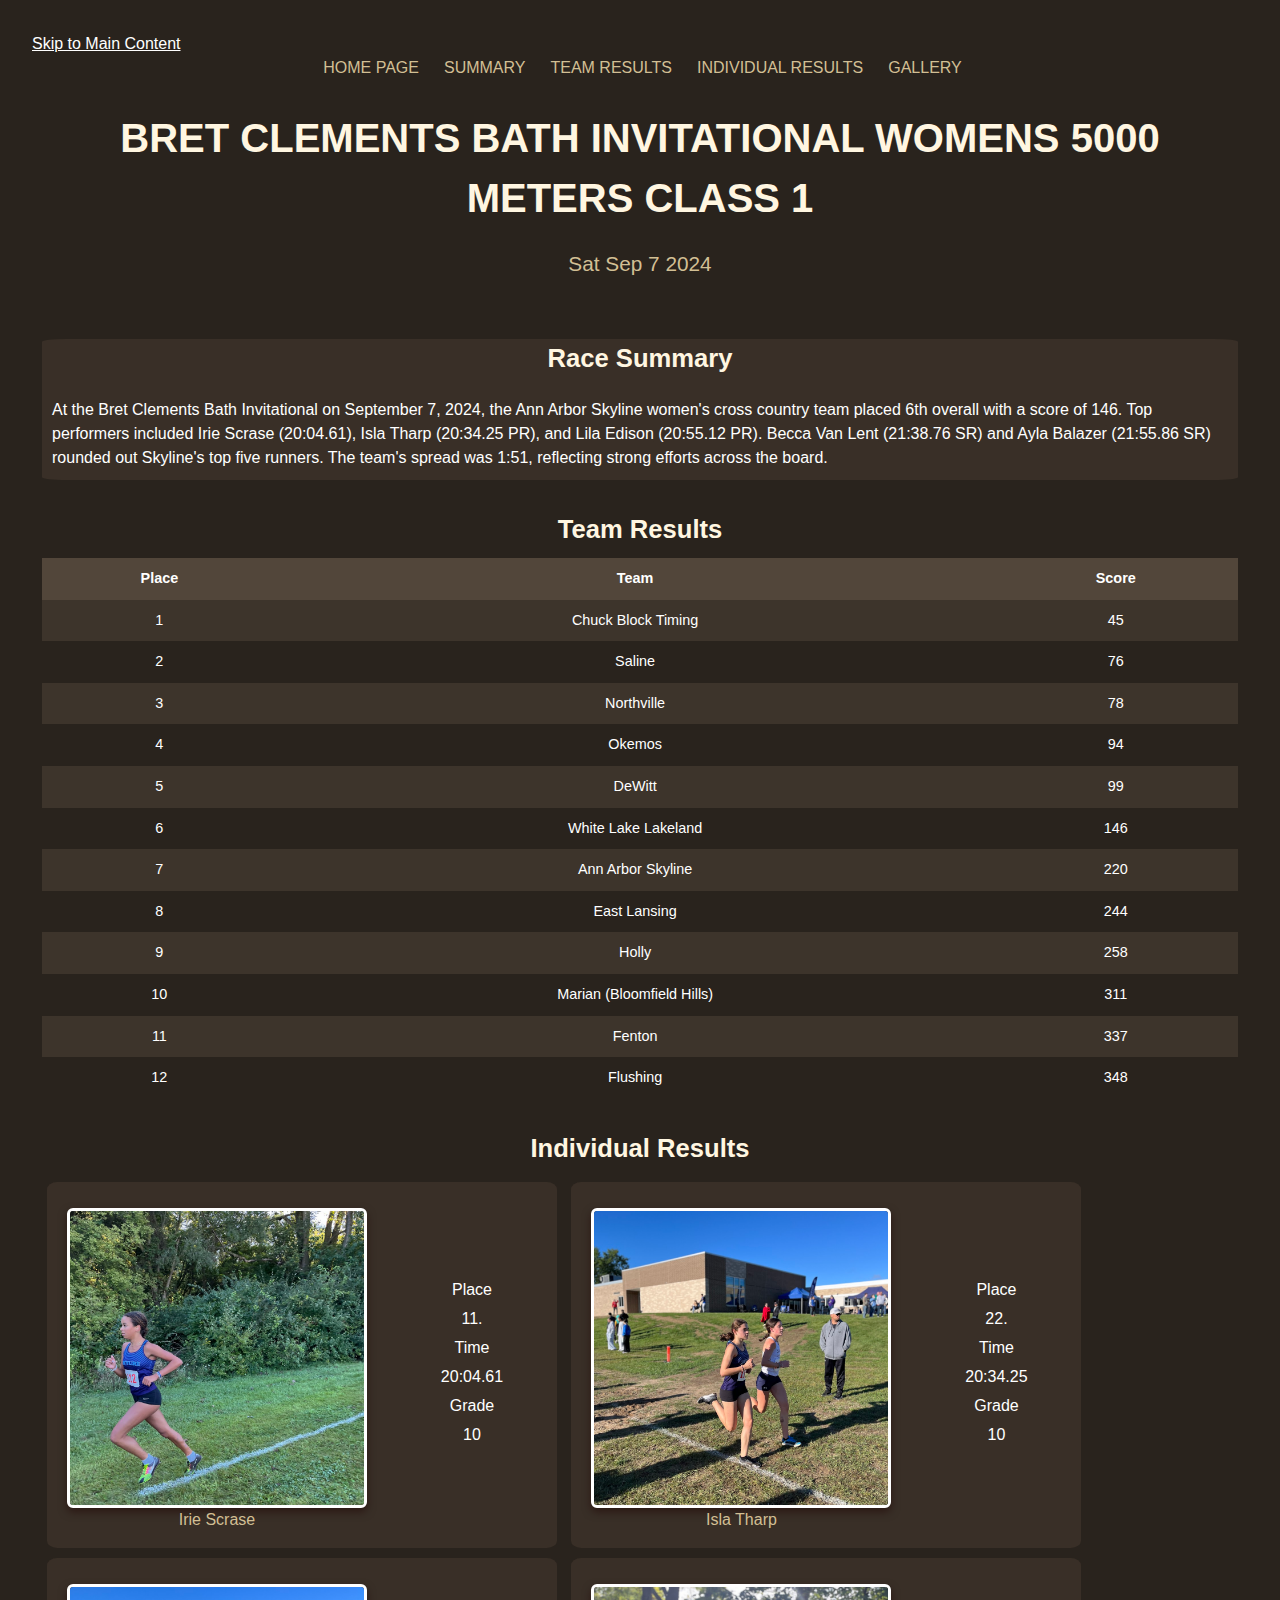
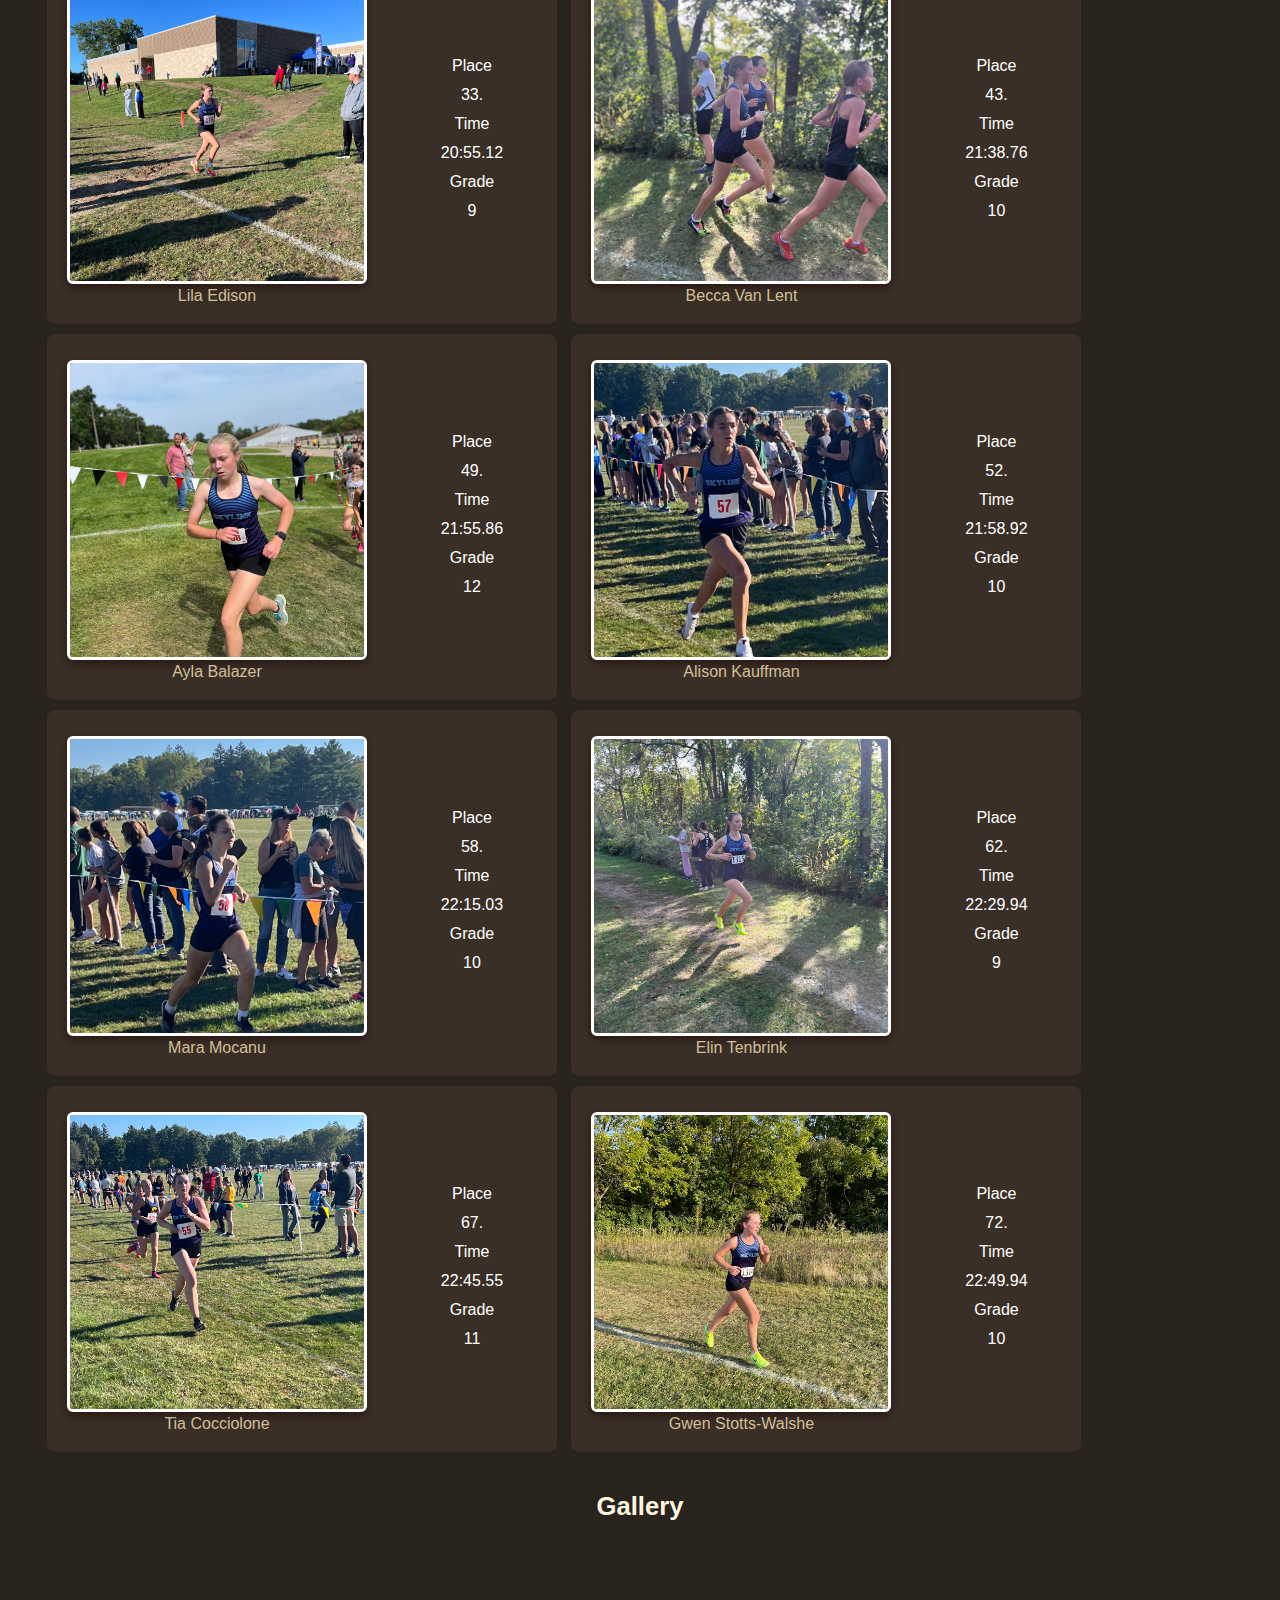
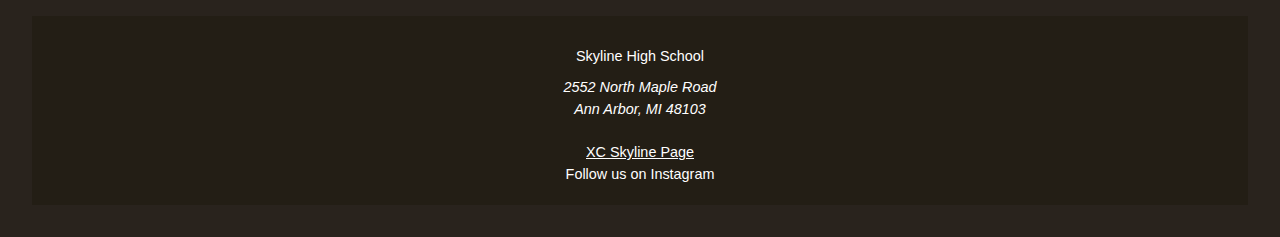
<file: meets/Bret_Clements_Bath_Invitational_Womens_5000_Meters_Class_1_24.html>
<!DOCTYPE html>
<html lang="en">
<head>
<meta charset="UTF-8">
<meta name="viewport" content="width=device-width, initial-scale=1.0">
<title>Bret Clements Bath Invitational Womens 5000 Meters Class 1</title>
<link rel="stylesheet" href="../css/reset.css">
<link rel="stylesheet" href="../css/style.css">
</head>
   <body>
   <a href = "#main">Skip to Main Content</a>
   <nav>
     <ul>
        <li><a href="../index.html">Home Page</a></li>
        <li><a href="#summary">Summary</a></li>
        <li><a href="#team-results">Team Results</a></li>
        <li><a href="#individual-results">Individual Results</a></li>
        <li><a href="#gallery">Gallery</a></li>
     </ul>
   </nav>
   <header>
      <!--Meet Info-->
       
        <h1><a href="https://www.athletic.net/CrossCountry/meet/236875/results/947078">Bret Clements Bath Invitational Womens 5000 Meters Class 1</a></h1>
        <h2>Sat Sep 7 2024</h2>
</header>
   <main id = "main">


    <section class="summary" id = "summary">
      <h2>Race Summary</h2>
      <p>At the Bret Clements Bath Invitational on September 7, 2024, the Ann Arbor Skyline women's cross country team placed 6th overall with a score of 146. Top performers included <span class="athlete">Irie Scrase</span> (<span class="time">20:04.61</span>), <span class="athlete">Isla Tharp</span> (<span class="time">20:34.25</span> PR), and <span class="athlete">Lila Edison</span> (<span class="time">20:55.12</span> PR). <span class="athlete">Becca Van Lent</span> (<span class="time">21:38.76</span> SR) and <span class="athlete">Ayla Balazer</span> (<span class="time">21:55.86</span> SR) rounded out Skyline's top five runners. The team's spread was 1:51, reflecting strong efforts across the board.</p>
    </section>
<section id="team-results">

        <h2>Team Results</h2><table>
<tr><th>Place</th><th>Team</th><th>Score</th></tr>
<tr><td>1</td><td>Chuck Block Timing</td><td> 45</td></tr>
<tr><td>2</td><td>Saline</td><td> 76</td></tr>
<tr><td>3</td><td>Northville</td><td> 78</td></tr>
<tr><td>4</td><td>Okemos</td><td> 94</td></tr>
<tr><td>5</td><td>DeWitt</td><td> 99</td></tr>
<tr><td>6</td><td>White Lake Lakeland</td><td> 146</td></tr>
<tr><td>7</td><td>Ann Arbor Skyline</td><td> 220</td></tr>
<tr><td>8</td><td>East Lansing</td><td> 244</td></tr>
<tr><td>9</td><td>Holly</td><td> 258</td></tr>
<tr><td>10</td><td>Marian (Bloomfield Hills)</td><td> 311</td></tr>
<tr><td>11</td><td>Fenton</td><td> 337</td></tr>
<tr><td>12</td><td>Flushing</td><td> 348</td></tr>
</table>
</section>

                    <section id="individual-results">

                    <h2>Individual Results</h2>
<div class="athlete">
<figure class = "polaroid"> 
    <img src="../images/profiles/23564884.jpg" width="200" alt="Profile picture of Irie Scrase"> 
    <figcaption>Irie Scrase</figcaption>
</figure>
<dl>
    <dt>Place</dt><dd>11.</dd>
    <dt>Time</dt><dd>20:04.61</dd>
    <dt>Grade</dt><dd>10</dd>
</dl>
</div>

<div class="athlete">
<figure class = "polaroid"> 
    <img src="../images/profiles/23349719.jpg" width="200" alt="Profile picture of Isla Tharp"> 
    <figcaption>Isla Tharp</figcaption>
</figure>
<dl>
    <dt>Place</dt><dd>22.</dd>
    <dt>Time</dt><dd>20:34.25</dd>
    <dt>Grade</dt><dd>10</dd>
</dl>
</div>

<div class="athlete">
<figure class = "polaroid"> 
    <img src="../images/profiles/23349671.jpg" width="200" alt="Profile picture of Lila Edison"> 
    <figcaption>Lila Edison</figcaption>
</figure>
<dl>
    <dt>Place</dt><dd>33.</dd>
    <dt>Time</dt><dd>20:55.12</dd>
    <dt>Grade</dt><dd>9</dd>
</dl>
</div>

<div class="athlete">
<figure class = "polaroid"> 
    <img src="../images/profiles/24262808.jpg" width="200" alt="Profile picture of Becca Van Lent"> 
    <figcaption>Becca Van Lent</figcaption>
</figure>
<dl>
    <dt>Place</dt><dd>43.</dd>
    <dt>Time</dt><dd>21:38.76</dd>
    <dt>Grade</dt><dd>10</dd>
</dl>
</div>

<div class="athlete">
<figure class = "polaroid"> 
    <img src="../images/profiles/19352189.jpg" width="200" alt="Profile picture of Ayla Balazer"> 
    <figcaption>Ayla Balazer</figcaption>
</figure>
<dl>
    <dt>Place</dt><dd>49.</dd>
    <dt>Time</dt><dd>21:55.86</dd>
    <dt>Grade</dt><dd>12</dd>
</dl>
</div>

<div class="athlete">
<figure class = "polaroid"> 
    <img src="../images/profiles/23564882.jpg" width="200" alt="Profile picture of Alison Kauffman"> 
    <figcaption>Alison Kauffman</figcaption>
</figure>
<dl>
    <dt>Place</dt><dd>52.</dd>
    <dt>Time</dt><dd>21:58.92</dd>
    <dt>Grade</dt><dd>10</dd>
</dl>
</div>

<div class="athlete">
<figure class = "polaroid"> 
    <img src="../images/profiles/23687883.jpg" width="200" alt="Profile picture of Mara Mocanu"> 
    <figcaption>Mara Mocanu</figcaption>
</figure>
<dl>
    <dt>Place</dt><dd>58.</dd>
    <dt>Time</dt><dd>22:15.03</dd>
    <dt>Grade</dt><dd>10</dd>
</dl>
</div>

<div class="athlete">
<figure class = "polaroid"> 
    <img src="../images/profiles/23349718.jpg" width="200" alt="Profile picture of Elin Tenbrink"> 
    <figcaption>Elin Tenbrink</figcaption>
</figure>
<dl>
    <dt>Place</dt><dd>62.</dd>
    <dt>Time</dt><dd>22:29.94</dd>
    <dt>Grade</dt><dd>9</dd>
</dl>
</div>

<div class="athlete">
<figure class = "polaroid"> 
    <img src="../images/profiles/22520342.jpg" width="200" alt="Profile picture of Tia Cocciolone"> 
    <figcaption>Tia Cocciolone</figcaption>
</figure>
<dl>
    <dt>Place</dt><dd>67.</dd>
    <dt>Time</dt><dd>22:45.55</dd>
    <dt>Grade</dt><dd>11</dd>
</dl>
</div>

<div class="athlete">
<figure class = "polaroid"> 
    <img src="../images/profiles/24802677.jpg" width="200" alt="Profile picture of Gwen Stotts-Walshe"> 
    <figcaption>Gwen Stotts-Walshe</figcaption>
</figure>
<dl>
    <dt>Place</dt><dd>72.</dd>
    <dt>Time</dt><dd>22:49.94</dd>
    <dt>Grade</dt><dd>10</dd>
</dl>
</div>
</section>

        <section id = "gallery">
        <h2>Gallery</h2>
        
   </section>
   </main> 

     
   <footer>
                     <p>
                     Skyline High School<br>
                     <address>
                     2552 North Maple Road<br>
                     Ann Arbor, MI 48103<br><br>
                    </address>
                     <a href = "https://sites.google.com/aaps.k12.mi.us/skylinecrosscountry2021/home">XC Skyline Page</a><br>
                    Follow us on Instagram <a href = "https://www.instagram.com/a2skylinexc/" aria-label="Instagram"><i class="fa-brands fa-instagram"></i>  </a> 


                     </footer>
        <!-- replace image with the default image --!>
        <element onerror="myScript">
        <script src="../js/set_default_img.js"></script>           
    
    
    </body>
</html>
</file>
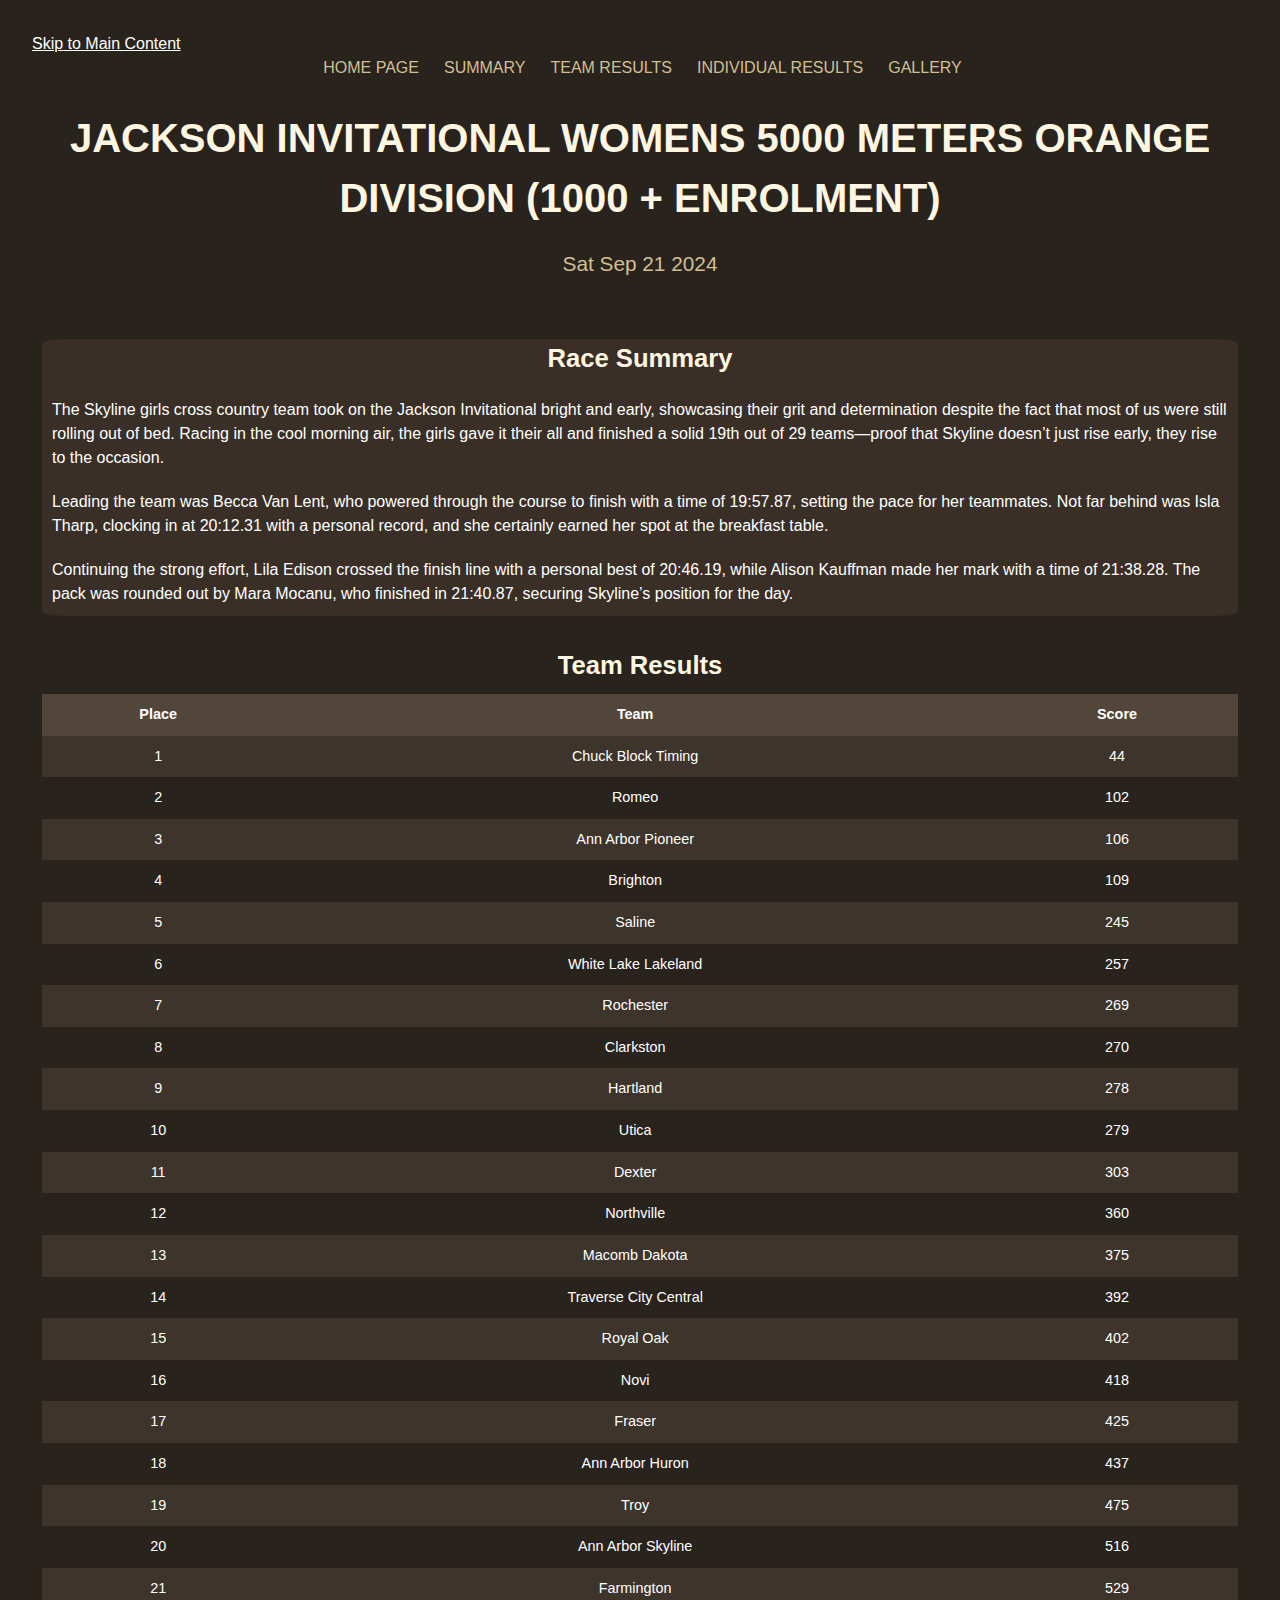
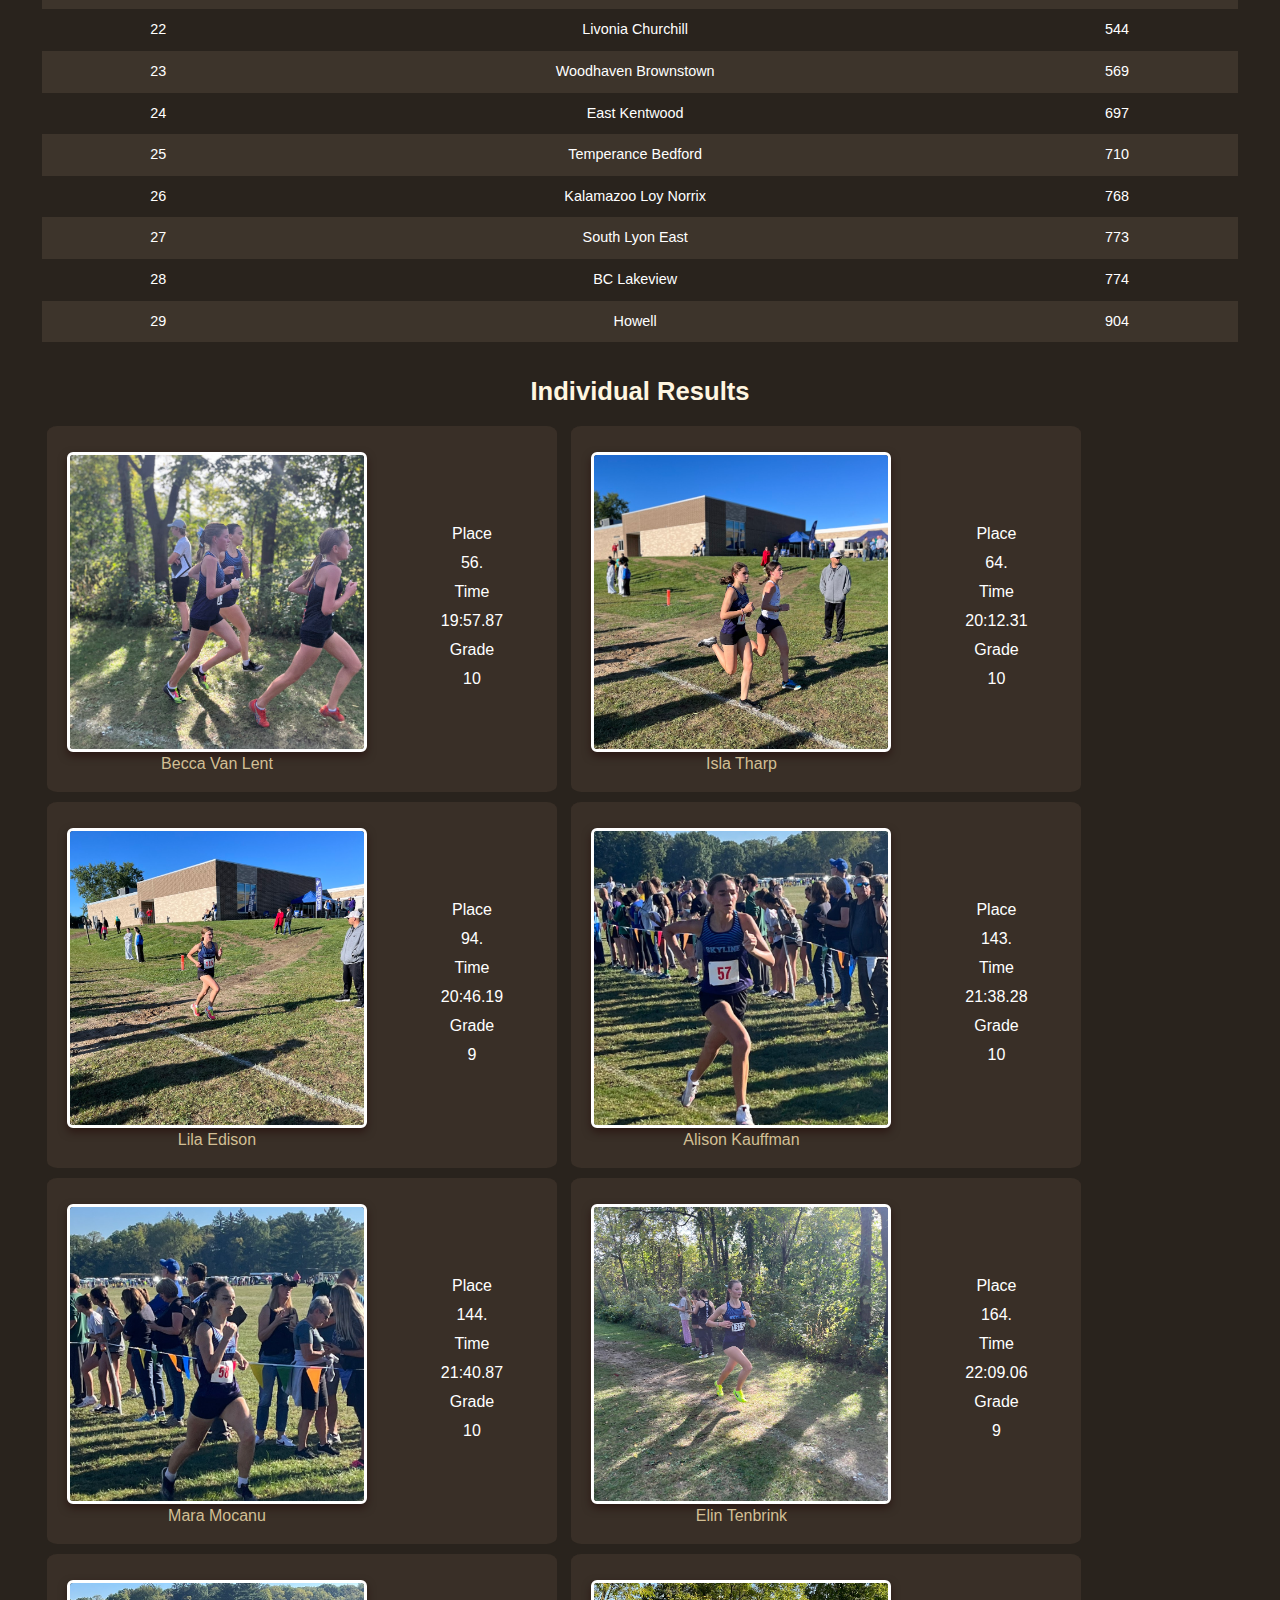
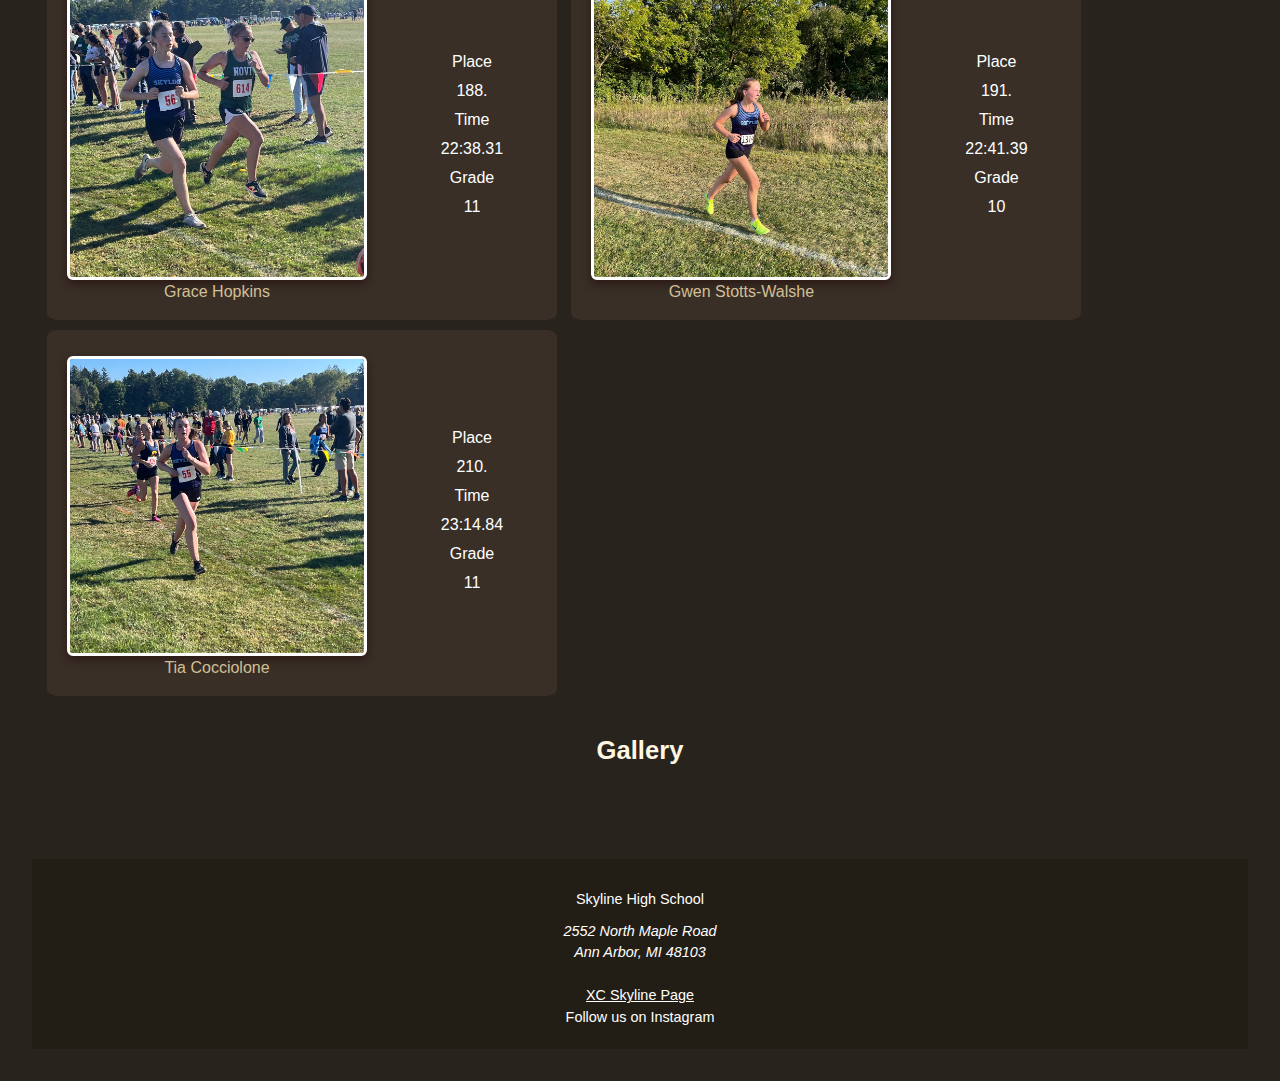
<file: meets/Jackson_Invitational_Womens_5000_Meters_Orange_Division_(1000_+_enrolment)_24.html>
<!DOCTYPE html>
<html lang="en">
<head>
<meta charset="UTF-8">
<meta name="viewport" content="width=device-width, initial-scale=1.0">
<title>Jackson Invitational Womens 5000 Meters Orange Division (1000 + enrolment)</title>
<link rel="stylesheet" href="../css/reset.css">
<link rel="stylesheet" href="../css/style.css">
</head>
   <body>
   <a href = "#main">Skip to Main Content</a>
   <nav>
     <ul>
        <li><a href="../index.html">Home Page</a></li>
        <li><a href="#summary">Summary</a></li>
        <li><a href="#team-results">Team Results</a></li>
        <li><a href="#individual-results">Individual Results</a></li>
        <li><a href="#gallery">Gallery</a></li>
     </ul>
   </nav>
   <header>
      <!--Meet Info-->
       
        <h1><a href="https://www.athletic.net/CrossCountry/meet/236877/results/947093">Jackson Invitational Womens 5000 Meters Orange Division (1000 + enrolment)</a></h1>
        <h2>Sat Sep 21 2024</h2>
</header>
   <main id = "main">


    <section class="summary" id = "summary">
      <h2>Race Summary</h2>
      <p>The Skyline girls cross country team took on the Jackson Invitational bright and early, showcasing their grit and determination despite the fact that most of us were still rolling out of bed. Racing in the cool morning air, the girls gave it their all and finished a solid 19th out of 29 teams—proof that Skyline doesn’t just rise early, they rise to the occasion.</p><p>Leading the team was <span class="athlete">Becca Van Lent</span>, who powered through the course to finish with a time of <span class="time">19:57.87</span>, setting the pace for her teammates. Not far behind was <span class="athlete">Isla Tharp</span>, clocking in at <span class="time">20:12.31</span> with a personal record, and she certainly earned her spot at the breakfast table.</p><p>Continuing the strong effort, <span class="athlete">Lila Edison</span> crossed the finish line with a personal best of <span class="time">20:46.19</span>, while <span class="athlete">Alison Kauffman</span> made her mark with a time of <span class="time">21:38.28</span>. The pack was rounded out by <span class="athlete">Mara Mocanu</span>, who finished in <span class="time">21:40.87</span>, securing Skyline’s position for the day.</p>
    </section>
<section id="team-results">

        <h2>Team Results</h2><table>
<tr><th>Place</th><th>Team</th><th>Score</th></tr>
<tr><td>1</td><td>Chuck Block Timing</td><td> 44</td></tr>
<tr><td>2</td><td>Romeo</td><td> 102</td></tr>
<tr><td>3</td><td>Ann Arbor Pioneer</td><td> 106</td></tr>
<tr><td>4</td><td>Brighton</td><td> 109</td></tr>
<tr><td>5</td><td>Saline</td><td> 245</td></tr>
<tr><td>6</td><td>White Lake Lakeland</td><td> 257</td></tr>
<tr><td>7</td><td>Rochester</td><td> 269</td></tr>
<tr><td>8</td><td>Clarkston</td><td> 270</td></tr>
<tr><td>9</td><td>Hartland</td><td> 278</td></tr>
<tr><td>10</td><td>Utica</td><td> 279</td></tr>
<tr><td>11</td><td>Dexter</td><td> 303</td></tr>
<tr><td>12</td><td>Northville</td><td> 360</td></tr>
<tr><td>13</td><td>Macomb Dakota</td><td> 375</td></tr>
<tr><td>14</td><td>Traverse City Central</td><td> 392</td></tr>
<tr><td>15</td><td>Royal Oak</td><td> 402</td></tr>
<tr><td>16</td><td>Novi</td><td> 418</td></tr>
<tr><td>17</td><td>Fraser</td><td> 425</td></tr>
<tr><td>18</td><td>Ann Arbor Huron</td><td> 437</td></tr>
<tr><td>19</td><td>Troy</td><td> 475</td></tr>
<tr><td>20</td><td>Ann Arbor Skyline</td><td> 516</td></tr>
<tr><td>21</td><td>Farmington</td><td> 529</td></tr>
<tr><td>22</td><td>Livonia Churchill</td><td> 544</td></tr>
<tr><td>23</td><td>Woodhaven Brownstown</td><td> 569</td></tr>
<tr><td>24</td><td>East Kentwood</td><td> 697</td></tr>
<tr><td>25</td><td>Temperance Bedford</td><td> 710</td></tr>
<tr><td>26</td><td>Kalamazoo Loy Norrix</td><td> 768</td></tr>
<tr><td>27</td><td>South Lyon East</td><td> 773</td></tr>
<tr><td>28</td><td>BC Lakeview</td><td> 774</td></tr>
<tr><td>29</td><td>Howell</td><td> 904</td></tr>
</table>
</section>

                    <section id="individual-results">

                    <h2>Individual Results</h2>
<div class="athlete">
<figure class = "polaroid"> 
    <img src="../images/profiles/24262808.jpg" width="200" alt="Profile picture of Becca Van Lent"> 
    <figcaption>Becca Van Lent</figcaption>
</figure>
<dl>
    <dt>Place</dt><dd>56.</dd>
    <dt>Time</dt><dd>19:57.87</dd>
    <dt>Grade</dt><dd>10</dd>
</dl>
</div>

<div class="athlete">
<figure class = "polaroid"> 
    <img src="../images/profiles/23349719.jpg" width="200" alt="Profile picture of Isla Tharp"> 
    <figcaption>Isla Tharp</figcaption>
</figure>
<dl>
    <dt>Place</dt><dd>64.</dd>
    <dt>Time</dt><dd>20:12.31</dd>
    <dt>Grade</dt><dd>10</dd>
</dl>
</div>

<div class="athlete">
<figure class = "polaroid"> 
    <img src="../images/profiles/23349671.jpg" width="200" alt="Profile picture of Lila Edison"> 
    <figcaption>Lila Edison</figcaption>
</figure>
<dl>
    <dt>Place</dt><dd>94.</dd>
    <dt>Time</dt><dd>20:46.19</dd>
    <dt>Grade</dt><dd>9</dd>
</dl>
</div>

<div class="athlete">
<figure class = "polaroid"> 
    <img src="../images/profiles/23564882.jpg" width="200" alt="Profile picture of Alison Kauffman"> 
    <figcaption>Alison Kauffman</figcaption>
</figure>
<dl>
    <dt>Place</dt><dd>143.</dd>
    <dt>Time</dt><dd>21:38.28</dd>
    <dt>Grade</dt><dd>10</dd>
</dl>
</div>

<div class="athlete">
<figure class = "polaroid"> 
    <img src="../images/profiles/23687883.jpg" width="200" alt="Profile picture of Mara Mocanu"> 
    <figcaption>Mara Mocanu</figcaption>
</figure>
<dl>
    <dt>Place</dt><dd>144.</dd>
    <dt>Time</dt><dd>21:40.87</dd>
    <dt>Grade</dt><dd>10</dd>
</dl>
</div>

<div class="athlete">
<figure class = "polaroid"> 
    <img src="../images/profiles/23349718.jpg" width="200" alt="Profile picture of Elin Tenbrink"> 
    <figcaption>Elin Tenbrink</figcaption>
</figure>
<dl>
    <dt>Place</dt><dd>164.</dd>
    <dt>Time</dt><dd>22:09.06</dd>
    <dt>Grade</dt><dd>9</dd>
</dl>
</div>

<div class="athlete">
<figure class = "polaroid"> 
    <img src="../images/profiles/21142901.jpg" width="200" alt="Profile picture of Grace Hopkins"> 
    <figcaption>Grace Hopkins</figcaption>
</figure>
<dl>
    <dt>Place</dt><dd>188.</dd>
    <dt>Time</dt><dd>22:38.31</dd>
    <dt>Grade</dt><dd>11</dd>
</dl>
</div>

<div class="athlete">
<figure class = "polaroid"> 
    <img src="../images/profiles/24802677.jpg" width="200" alt="Profile picture of Gwen Stotts-Walshe"> 
    <figcaption>Gwen Stotts-Walshe</figcaption>
</figure>
<dl>
    <dt>Place</dt><dd>191.</dd>
    <dt>Time</dt><dd>22:41.39</dd>
    <dt>Grade</dt><dd>10</dd>
</dl>
</div>

<div class="athlete">
<figure class = "polaroid"> 
    <img src="../images/profiles/22520342.jpg" width="200" alt="Profile picture of Tia Cocciolone"> 
    <figcaption>Tia Cocciolone</figcaption>
</figure>
<dl>
    <dt>Place</dt><dd>210.</dd>
    <dt>Time</dt><dd>23:14.84</dd>
    <dt>Grade</dt><dd>11</dd>
</dl>
</div>
</section>

        <section id = "gallery">
        <h2>Gallery</h2>
        
   </section>
   </main> 

     
   <footer>
                     <p>
                     Skyline High School<br>
                     <address>
                     2552 North Maple Road<br>
                     Ann Arbor, MI 48103<br><br>
                    </address>
                     <a href = "https://sites.google.com/aaps.k12.mi.us/skylinecrosscountry2021/home">XC Skyline Page</a><br>
                    Follow us on Instagram <a href = "https://www.instagram.com/a2skylinexc/" aria-label="Instagram"><i class="fa-brands fa-instagram"></i>  </a> 


                     </footer>
        <!-- replace image with the default image --!>
        <element onerror="myScript">
        <script src="../js/set_default_img.js"></script>           
    
    
    </body>
</html>
</file>
<file: css/style.css>
/* main, starting */
*{
  box-sizing: border-box;
  margin: 0;
  padding: 0;
}

/* Header styles*/
header h1 a{
    font-family:'Segoe UI', Tahoma, Geneva, Verdana, sans-serif;
    font-size: 2.5rem;
    color: #fff6e1;
    text-align: center;
    display: block;
    margin-top: 20px;
    text-transform: uppercase;
    font-weight: 600;
    text-decoration: none;
}

header h1 :hover{
    text-decoration: underline;
}

header h2{
    font-size: 1.3rem;
    color: #d2bf94;
    margin-top: 20px;
    margin-bottom: 20px;
    text-align: center;
    font-weight: 300;
}

h2{
    font-size: 1.6rem;
    color: #fff6e1;
    margin-top: 30px;
    margin-bottom: 10px;
    text-align: center;
    font-weight: 600;
}



/* body style which makes sure that it passes color contrast*/
body {
    background-color: #29231d;
    font-family:'Segoe UI', Verdana, sans-serif;
    line-height: 1.5;
    font-weight: 100;
    color: #ffffff;
    padding: 10px;
    margin: 0;
}

main, footer {
  padding: 10px;
  margin: 0;
}

.summary{
    margin-bottom: 20px;
    background-color: #392f27;
    border-radius: 2%;
}

p{
    padding: 10px 10px 10px 10px;
}



/* Navbar */
nav ul {
  display: flex;
  flex-direction: column;
  list-style: none;
}

nav ul li {
  margin-bottom: 8px;
  margin-left: 5px;
  animation: pulse 1s linear infinite both;
}

nav ul li a {
  text-decoration: none;
  color: #d2bf94;
  font-weight: 400;
  text-transform: uppercase;
}



/* Athlete */

#individual-results.athlete img{
    margin:0 auto;
    align-items: center;
}

figure{
    /* display: block; */
    align-items: center;
    padding: 10px 0px 0px 0px;
    margin-block-start: 1em;
    margin-block-end: 1em;
    margin-inline-start: 40px;
    margin-inline-end: 40px;
    unicode-bidi: isolate;
    text-align: center;
}

figcaption{
    color: #d2bf94;
    font-weight: 500;
}

.athlete{
    background-color: #392f27;
    border-radius: 2%;
    align-items: center;
    margin-bottom: 20px;
}

.athlete dt{
    text-align: center;
    font-weight: 500;
    padding: 5px 0px 5px 0px;
}

.athlete dl{
    text-align: center;
    font-weight: 400;
    padding:0px 0px 10px 0px;
}

.athlete dd{
    text-align: center;
    font-weight: 200;
}

.athlete img{
    object-fit: cover;
    border-radius: 2%;
    width:300px;
    height:300px;
    border:3px solid #fff;
    border-radius: 2%;
    box-shadow: 0 4px 8px rgba(30, 0, 0, 0.5);
    transition: transform 0.3s ease, box-shadow 0.3s ease;
    cursor: pointer;
}

/* Image will enlarge when hover */
.athlete img:hover, #gallery img:hover {
  transform: scale(1.1);
  box-shadow: 0 8px 16px rgba(30, 0, 0, 0.7);
}

/* Image enlarge on focus for accessibility */
.athlete img:focus, #gallery img:focus {
  transform: scale(1.1);
  box-shadow: 0 8px 16px rgba(30, 0, 0, 0.7);
  outline: none;
}

/* Keep image enlarged when clicking */
.athlete img:active, #gallery img:active {
  transform: scale(1.1);
  box-shadow: 0 8px 16px rgba(30, 0, 0, 0.7);
}



/* table */

table {
  width: 100%;
  border-collapse: collapse;
  margin-bottom: 30px;
  font-size: 0.9em;
}

th{
  padding: 10px;
  text-align: center;
  background-color: #52463a;
}

td {
    padding: 10px;
    text-align: center;
    color: #ffffff;
  }
  
/* lines with even number will have a different color to help user better view the content */
tr:nth-child(even) {
  background-color: #3d342b;
}



/* Gallery style is basically the same as styles for athelete images*/
#gallery{
    align-items: center;
    margin-bottom: 80px;
}

#gallery img{
    object-fit: cover;
    width:300px;
    height:400px;
    box-shadow: 0 4px 8px rgba(30, 0, 0, 0.5);
    margin:0px 25px 25px 30px;
    transition: transform 0.3s ease, box-shadow 0.3s ease;
    cursor: pointer;
}

a[href = "#main"]{
    color:white;
}

a[href = "#a"]{
    color:white;
}


/* Dark Mode and High Contrast Modes */
/* Changed all background color to have a higher contrast with the text */
@media (prefers-color-scheme: dark) {
  body{
    background-color: black;
  }
  .summary, .athlete, tr:nth-child(even){
    background-color: #101010;
}
th {
    background-color: #282828;
}
} 


/* Accessibility and Animation */
/* For users who refer reduced motion or no animation */
@media (prefers-reduced-motion: reduce) {
  .athlete img, #gallery img{
    transition: none;
  }
}


@media (min-width: 768px) {
  body{
    padding:2.5%;
  }

  figure polaroid{
    align-items: center;
    padding: 10px 0px 0px 280px;
    margin-block-start: 1em;
    margin-block-end: 1em;
    margin-inline-start: 40px;
    margin-inline-end: 40px;
    unicode-bidi: isolate;
    text-align: center;
  }
  
  nav ul {
    flex-direction: row;
    justify-content: center;
    gap: 20px;
}

#individual-results .athlete{
  display: inline-grid;
  grid-template-columns: 2fr 1fr;
  grid-template-rows: 1fr;
  margin: 5px 5px 5px 5px;
}

figure {
    margin: 1em 20px;
}
}


/* styles for the footer */
footer {
    background-color: #231e15;
    padding: 20px;
    font-family:'Segoe UI', sans-serif;
    font-size: 0.9em;
    color: #ffffff;
    text-align: center;
  }

footer a{
    color: #ffffff;
}

td a{
  color: #ffffff;
}


/* style for the slideshow, making sure it is at the middle of the page and the button is not blocking the image */
#slideshow-gallery {
  position: relative;
  max-width: 600px;
  margin: auto;
}

.slideshow-wrapper {
  margin:5% 0 0 19.5%;
}

.slide-image {
  width: 100%;
  display: block;
}

.next-button, .prev-button {
  position: absolute;
  top: 50%;
  background-color: rgba(0, 0, 0, 0.5);
  color: white;
  padding: 10px;
  cursor: pointer;
  user-select: none;
  font-size: 1em;
  z-index: 1;
}

.next-button {
  right: 30px;
}

.prev-button {
  left: - 20px;
}
</file>
